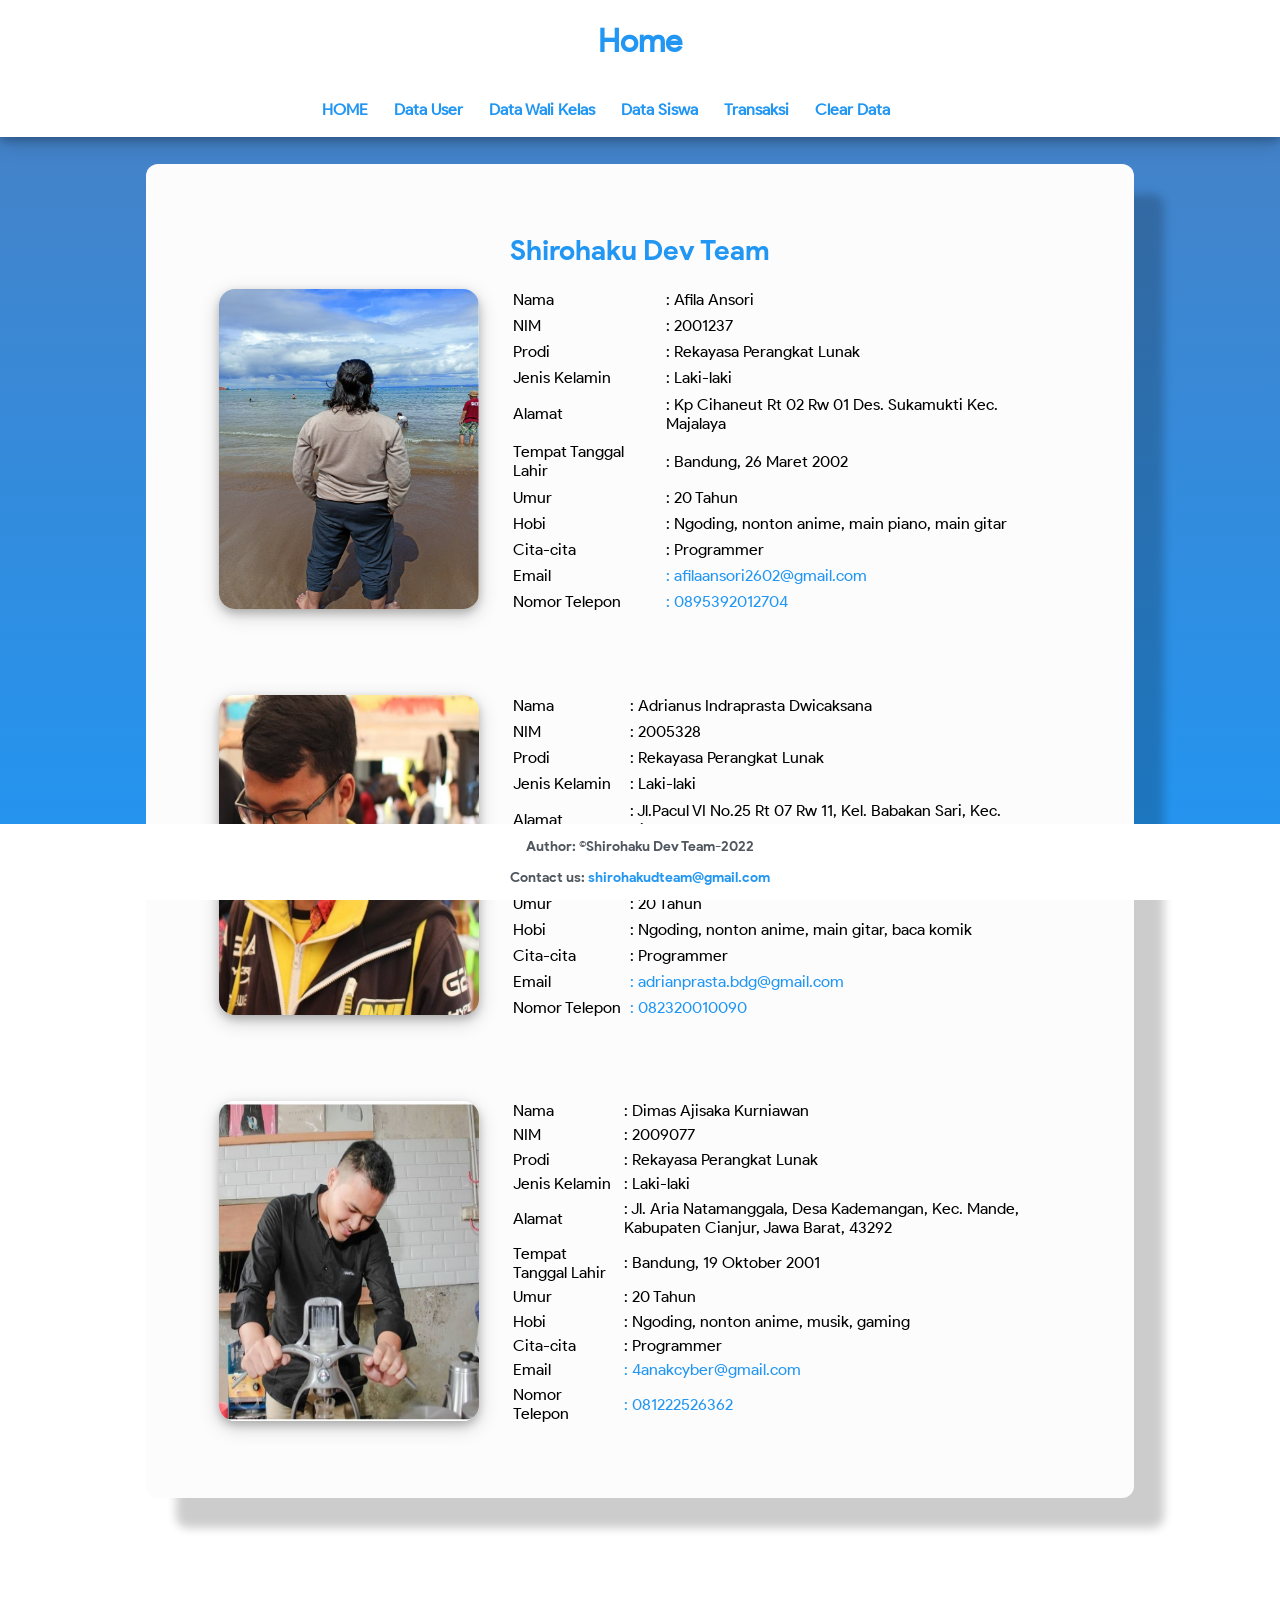
<file: src/staticweb/index.html>
<!DOCTYPE html>
<html lang="en">
    <head>
        <meta charset="UTF-8" />
        <meta http-equiv="X-UA-Compatible" content="IE=edge" />
        <meta name="viewport" content="width=device-width, initial-scale=1.0" />
        <script src="scripts/script.js"></script>
        <link rel="stylesheet" href="styles/style.css" />
        <title>Home</title>
    </head>
    <body onload="getPopUpimg()">
        <div class="header">
            <h1 class="title"><a href="index.html">Home</a></h1>
            <div class="top-bar">
                <ul>
                    <li class="h"><a href="#">HOME</a></li>
                    <li><a href="showUser.html">Data User</a></li>
                    <li><a href="showWalkas.html">Data Wali Kelas</a></li>
                    <li><a href="showSiswa.html">Data Siswa</a></li>
                    <li><a href="transaksi.html">Transaksi</a></li>
                    <li><a href="#" onclick="clearData()">Clear Data</a></li>
                </ul>
            </div>
        </div>
        <br /><br /><br /><br />
        <div class="rowIndex">
            <div class="colIndex">
                <h1 class="title-about">Shirohaku Dev Team</h1>
                <table>
                    <tr>
                        <td rowspan="11">
                            <img class="image" src="styles/img/IMG20211113090701.png" alt="My Photo" width="260px" height="320px" />
                        </td>
                        <td>Nama</td>
                        <td>: Afila Ansori</td>
                    </tr>
                    <tr>
                        <td>NIM</td>
                        <td>: 2001237</td>
                    </tr>
                    <tr>
                        <td>Prodi</td>
                        <td>: Rekayasa Perangkat Lunak</td>
                    </tr>
                    <tr>
                        <td>Jenis Kelamin</td>
                        <td>: Laki-laki</td>
                    </tr>
                    <tr>
                        <td>Alamat</td>
                        <td>: Kp Cihaneut Rt 02 Rw 01 Des. Sukamukti Kec. Majalaya</td>
                    </tr>
                    <tr>
                        <td>Tempat Tanggal Lahir</td>
                        <td>: Bandung, 26 Maret 2002</td>
                    </tr>
                    <tr>
                        <td>Umur</td>
                        <td>: 20 Tahun</td>
                    </tr>
                    <tr>
                        <td>Hobi</td>
                        <td>: Ngoding, nonton anime, main piano, main gitar</td>
                    </tr>
                    <tr>
                        <td>Cita-cita</td>
                        <td>: Programmer</td>
                    </tr>
                    <tr>
                        <td>Email</td>
                        <td><a href="mailto:afilaansori2602@gmail.com">: afilaansori2602@gmail.com</a></td>
                    </tr>
                    <tr>
                        <td>Nomor Telepon</td>
                        <td><a href="wa.link/0iimxe">: 0895392012704</a></td>
                    </tr>
                </table>
                <br /><br /><br /><br />
                <table>
                    <tr>
                        <td rowspan="11">
                            <img class="image" src="styles/img/about.jpg" alt="My Photo" width="260px" height="320px" />
                        </td>
                        <td>Nama</td>
                        <td>: Adrianus Indraprasta Dwicaksana</td>
                    </tr>
                    <tr>
                        <td>NIM</td>
                        <td>: 2005328</td>
                    </tr>
                    <tr>
                        <td>Prodi</td>
                        <td>: Rekayasa Perangkat Lunak</td>
                    </tr>
                    <tr>
                        <td>Jenis Kelamin</td>
                        <td>: Laki-laki</td>
                    </tr>
                    <tr>
                        <td>Alamat</td>
                        <td>: Jl.Pacul VI No.25 Rt 07 Rw 11, Kel. Babakan Sari, Kec. Kiaracondong, Kota Bandung</td>
                    </tr>
                    <tr>
                        <td>Tempat Tanggal Lahir</td>
                        <td>: Sumedang, 24 Maret 2002</td>
                    </tr>
                    <tr>
                        <td>Umur</td>
                        <td>: 20 Tahun</td>
                    </tr>
                    <tr>
                        <td>Hobi</td>
                        <td>: Ngoding, nonton anime, main gitar, baca komik</td>
                    </tr>
                    <tr>
                        <td>Cita-cita</td>
                        <td>: Programmer</td>
                    </tr>
                    <tr>
                        <td>Email</td>
                        <td><a href="mailto:adrianprasta.bdg@gmail.com">: adrianprasta.bdg@gmail.com</a></td>
                    </tr>
                    <tr>
                        <td>Nomor Telepon</td>
                        <td><a href="wa.link/jnxojb">: 082320010090</a></td>
                    </tr>
                </table>
                <br /><br /><br /><br />
                <table>
                    <tr>
                        <td rowspan="11">
                            <img class="image" src="styles/img/Aji.jpg" alt="My Photo" width="260px" height="320px" />
                        </td>
                        <td>Nama</td>
                        <td>: Dimas Ajisaka Kurniawan</td>
                    </tr>
                    <tr>
                        <td>NIM</td>
                        <td>: 2009077</td>
                    </tr>
                    <tr>
                        <td>Prodi</td>
                        <td>: Rekayasa Perangkat Lunak</td>
                    </tr>
                    <tr>
                        <td>Jenis Kelamin</td>
                        <td>: Laki-laki</td>
                    </tr>
                    <tr>
                        <td>Alamat</td>
                        <td>: Jl. Aria Natamanggala, Desa Kademangan, Kec. Mande, Kabupaten Cianjur, Jawa Barat, 43292</td>
                    </tr>
                    <tr>
                        <td>Tempat Tanggal Lahir</td>
                        <td>: Bandung, 19 Oktober 2001</td>
                    </tr>
                    <tr>
                        <td>Umur</td>
                        <td>: 20 Tahun</td>
                    </tr>
                    <tr>
                        <td>Hobi</td>
                        <td>: Ngoding, nonton anime, musik, gaming</td>
                    </tr>
                    <tr>
                        <td>Cita-cita</td>
                        <td>: Programmer</td>
                    </tr>
                    <tr>
                        <td>Email</td>
                        <td><a href="mailto:4anakcyber@gmail.com">: 4anakcyber@gmail.com</a></td>
                    </tr>
                    <tr>
                        <td>Nomor Telepon</td>
                        <td><a href="https://wa.link/e4asf3">: 081222526362</a></td>
                    </tr>
                </table>
            </div>
        </div>
        <br /><br /><br /><br />
        <div class="foot-bar">
            <footer>
                <p>Author: ©Shirohaku Dev Team-2022</p>
                <p>Contact us: <a href="mailto:shirohakudteam@gmail.com">shirohakudteam@gmail.com</a></p>
            </footer>
        </div>
        <div class="popup-image">
            <span>&times;</span>
            <img src="styles/img/IMG20211113090701.png" alt="" />
        </div>
    </body>
</html>
</file>
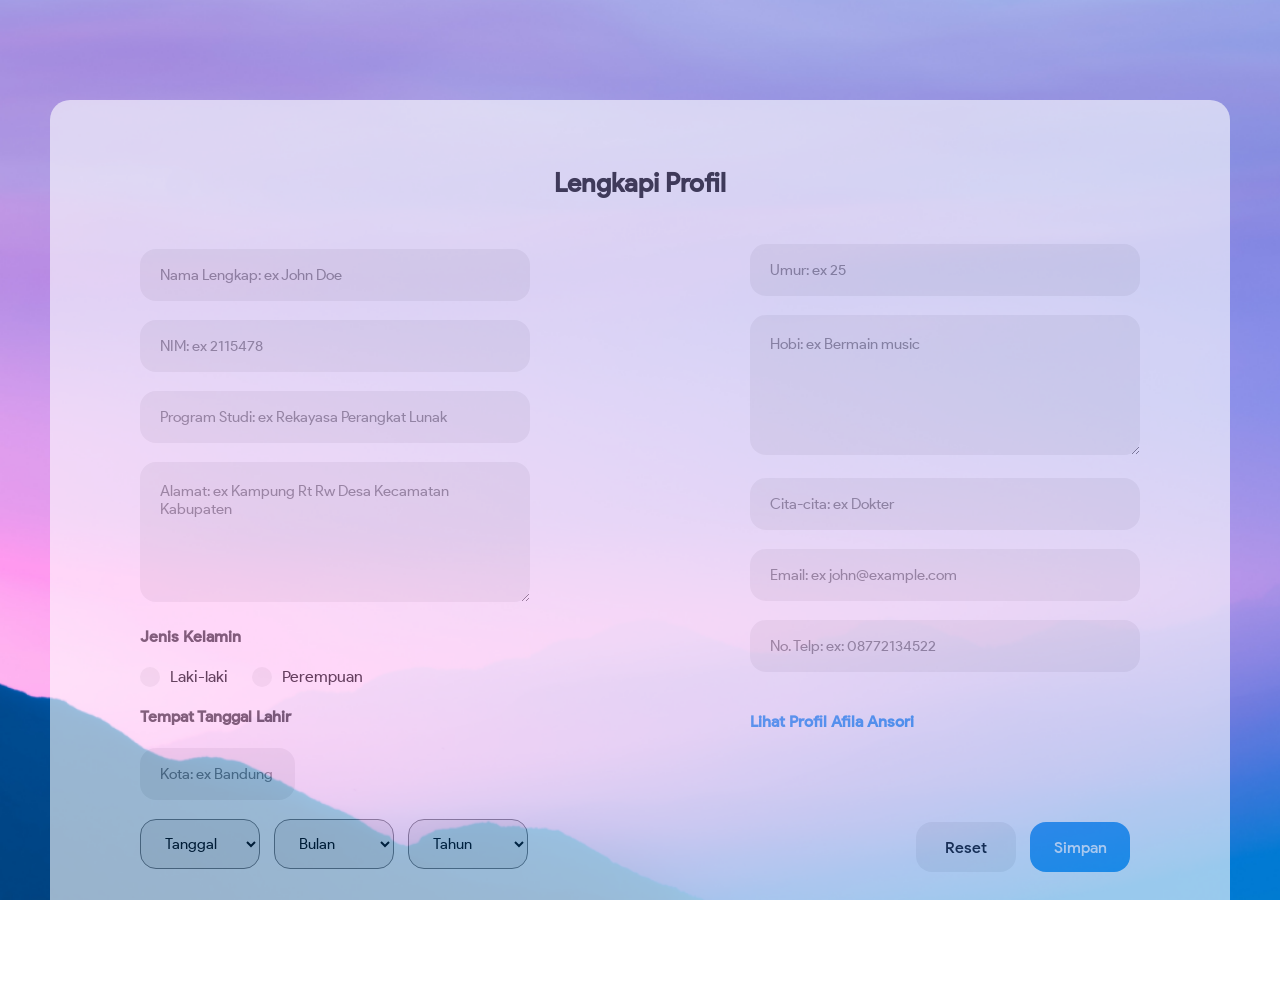
<file: src/staticweb/p3/index.html>
<!DOCTYPE html>
<html lang="en">
    <head>
        <meta charset="UTF-8">
        <meta http-equiv="X-UA-Compatible" content="IE=edge">
        <meta name="viewport" content="width=device-width, initial-scale=1.0">
        <link rel="stylesheet" href="styles/style.css">
        <script src="scripts/script.js"></script>
        <title>From</title>
    </head>
    <body>
        <div class="parent-layout">
            <div class="field-card">
                <h2>Lengkapi Profil</h2>
                <form action="profile.html" method="post">
                    <input type="text" name="name" id="name" placeholder="Nama Lengkap: ex John Doe"><br><br>
                    <input type="text" name="nim" id="nim" placeholder="NIM: ex 2115478"><br><br>
                    <input type="text" name="prodi" id="prodi" placeholder="Program Studi: ex Rekayasa Perangkat Lunak"><br><br>
                    <textarea name="alamat" id="address" cols="40" rows="5" placeholder="Alamat: ex Kampung Rt Rw Desa Kecamatan Kabupaten"></textarea><br>
                    <h4>Jenis Kelamin</h4>
                    <label class="radio-container">Laki-laki
                        <input type="radio" name="gender" value="Laki-laki">
                        <span class="checkmark"></span>
                    </label>
                    <label class="radio-container">Perempuan
                        <input type="radio" name="gender" value="Perempuan">
                        <span class="checkmark"></span>
                    </label>
                    <h4>Tempat Tanggal Lahir</h4>
                    <input type="text" name="city" id="city" placeholder="Kota: ex Bandung"><br><br>
                    <select id="date" name="date">
                        <option value="null">Tanggal</option>
                        <option value="1">1</option>
                        <option value="2">2</option>
                        <option value="3">3</option>
                        <option value="4">4</option>
                        <option value="5">5</option>
                        <option value="6">6</option>
                        <option value="7">7</option>
                        <option value="8">8</option>
                        <option value="9">9</option>
                        <option value="10">10</option>
                        <option value="11">11</option>
                        <option value="12">12</option>
                        <option value="13">13</option>
                        <option value="14">14</option>
                        <option value="15">15</option>
                        <option value="16">16</option>
                        <option value="17">17</option>
                        <option value="18">18</option>
                        <option value="19">19</option>
                        <option value="20">20</option>
                        <option value="21">21</option>
                        <option value="22">22</option>
                        <option value="23">23</option>
                        <option value="24">24</option>
                        <option value="25">25</option>
                        <option value="26">26</option>
                        <option value="27">27</option>
                        <option value="28">28</option>
                        <option value="29">29</option>
                        <option value="30">30</option>
                    </select>
                    <select id="month" name="month">
                        <option value="null">Bulan</option>
                        <option value="Januari">Januari</option>
                        <option value="Februari">Februari</option>
                        <option value="Maret">Maret</option>
                        <option value="April">April</option>
                        <option value="Mei">Mei</option>
                        <option value="Juni">Juni</option>
                        <option value="Juli">Juli</option>
                        <option value="Agustus">Agustus</option>
                        <option value="September">September</option>
                        <option value="Oktober">Oktober</option>
                        <option value="November">November</option>
                        <option value="Desember">Desember</option>
                    </select>
                    <select id="year" name="year">
                        <option value="null">Tahun</option>
                        <option value="2005">2005</option>
                        <option value="2004">2004</option>
                        <option value="2003">2003</option>
                        <option value="2002">2002</option>
                        <option value="2001">2001</option>
                        <option value="2000">2000</option>
                        <option value="1999">1999</option>
                        <option value="1998">1998</option>
                        <option value="1997">1997</option>
                        <option value="1996">1996</option>
                        <option value="1995">1995</option>
                        <option value="1994">1994</option>
                    </select>
                    <div class="right-layout">
                        <input type="text" name="age" id="age" placeholder="Umur: ex 25"><br><br>
                        <textarea name="hobi" id="hobby" cols="40" rows="5" placeholder="Hobi: ex Bermain music"></textarea><br><br>
                        <input type="text" name="dream" id="dream" placeholder="Cita-cita: ex Dokter"><br><br>
                        <input type="email" name="email" id="mail" placeholder="Email: ex john@example.com"><br><br>
                        <input type="number" name="number" id="pn" placeholder="No. Telp: ex: 08772134522"><br><br>
                        <h4><a href="profile_static.html">Lihat Profil Afila Ansori</a></h4>
                        <div class="button-layout">
                            <input type="reset" value="Reset">
                            <input type="submit" value="Simpan" onclick="handleSubmit()">
                        </div>
                    </div>
                </form>
            </div>
        </div>
    </body>
</html>
</file>
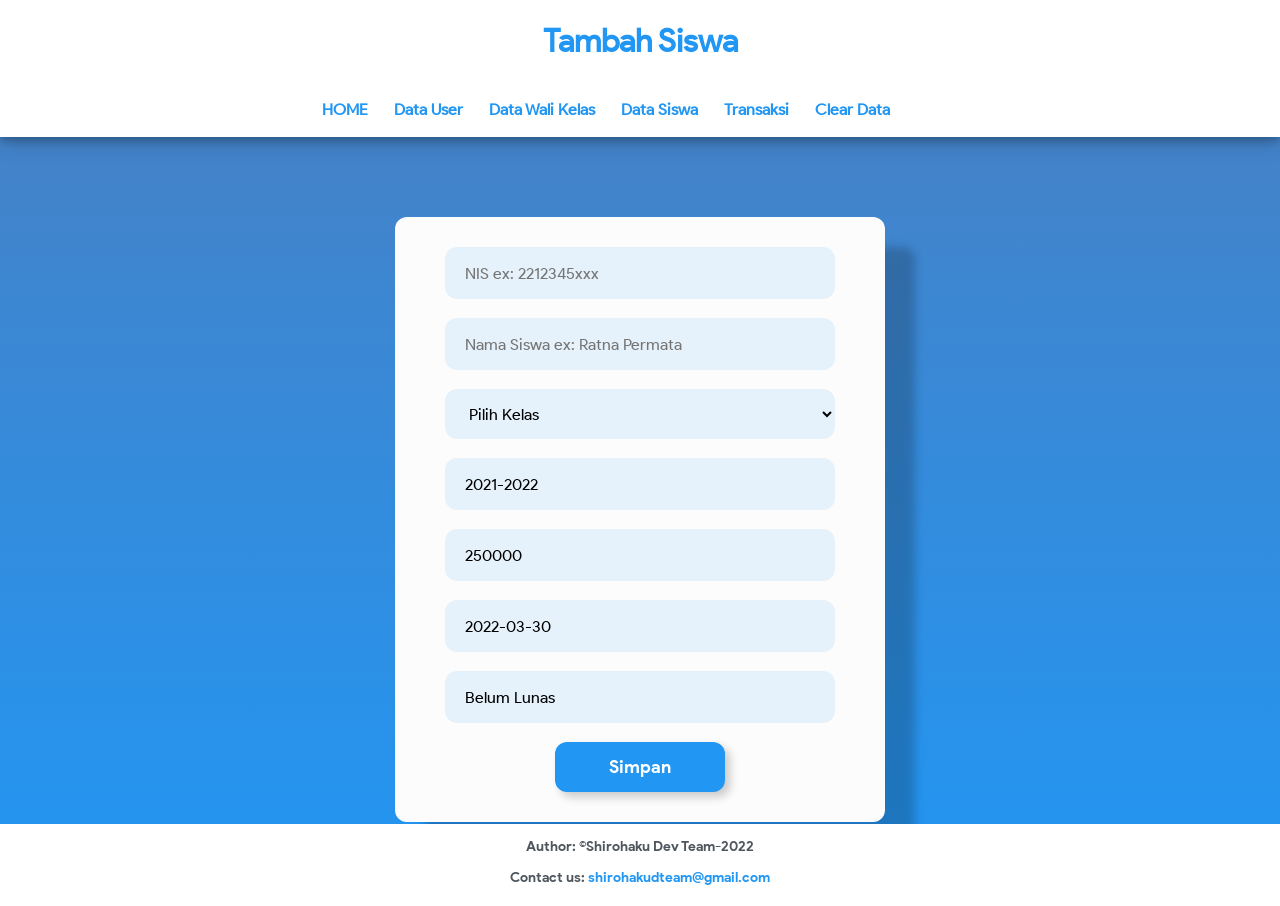
<file: src/staticweb/addSiswa.html>
<!DOCTYPE html>
<html lang="en">
    <head>
        <meta charset="UTF-8" />
        <meta http-equiv="X-UA-Compatible" content="IE=edge" />
        <meta name="viewport" content="width=device-width, initial-scale=1.0" />
        <link rel="stylesheet" href="styles/style.css" />
        <script src="scripts/script.js"></script>
        <title>Tambah Siswa</title>
    </head>
    <body>
        <div class="header">
            <h1 class="title"><a href="addSiswa.html">Tambah Siswa</a></h1>
            <div class="top-bar">
                <ul>
                    <li class="h"><a href="index.html">HOME</a></li>
                    <li><a href="showUser.html">Data User</a></li>
                    <li><a href="showWalkas.html">Data Wali Kelas</a></li>
                    <li><a href="showSiswa.html">Data Siswa</a></li>
                    <li><a href="transaksi.html">Transaksi</a></li>
                    <li><a href="#" onclick="clearData()">Clear Data</a></li>
                </ul>
            </div>
        </div>
        <br /><br /><br /><br /><br /><br /><br /><br /><br />
        <div id="mModal" class="modal">
            <div id="modal-contents" class="modal-content">
                <span class="close">&times;</span>
                <span id="message"></span>
            </div>
        </div>
        <br /><br />
        <div class="rowAdd">
            <div class="colAdd">
                <form method="post">
                    <div class="input-field">
                        <input type="text" name="NIS" id="add-nis" maxlength="40" placeholder="NIS ex: 2212345xxx" />
                    </div>
                    <br />
                    <div class="input-field">
                        <input type="text" name="NamaSiswa" id="add-ns" placeholder="Nama Siswa ex: Ratna Permata" />
                    </div>
                    <br />
                    <div class="drop-down">
                        <select name="Kelas" id="add-class">
                            <option value="null">Pilih Kelas</option>
                            <option value="10-A">10-A</option>
                            <option value="10-B">10-B</option>
                            <option value="10-C">10-C</option>
                            <option value="10-D">10-D</option>
                            <option value="10-E">10-E</option>
                            <option value="10-F">10-F</option>
                            <option value="11-A">11-A</option>
                            <option value="11-B">11-B</option>
                            <option value="11-C">11-C</option>
                            <option value="11-D">11-D</option>
                            <option value="11-E">11-E</option>
                            <option value="11-F">11-F</option>
                            <option value="12-A">12-A</option>
                            <option value="12-B">12-B</option>
                            <option value="12-C">12-C</option>
                            <option value="12-D">12-D</option>
                            <option value="12-E">12-E</option>
                            <option value="12-F">12-F</option>
                        </select>
                    </div>
                    <br />
                    <div class="input-field">
                        <input type="text" name="tahunAjaran" value="2021-2022" id="add-ta" readonly />
                    </div>
                    <br />
                    <div class="input-field">
                        <input type="text" name="biayaSpp" value="250000" id="add-spp" readonly />
                    </div>
                    <br />
                    <div class="input-field">
                        <input type="text" name="jatuhTempo" value="2022-03-30" id="add-jt" readonly />
                    </div>
                    <br />
                    <div class="input-field">
                        <input type="text" name="transaksi" value="Belum Lunas" id="add-t" readonly />
                    </div>
                    <br />
                </form>
                <input type="submit" value="Simpan" onclick="addSiswa()" />
            </div>
        </div>
        <br /><br /><br /><br />
        <div class="foot-bar">
            <footer>
                <p>Author: ©Shirohaku Dev Team-2022</p>
                <p>Contact us: <a href="mailto:shirohakudteam@gmail.com">shirohakudteam@gmail.com</a></p>
            </footer>
        </div>
    </body>
</html>
</file>
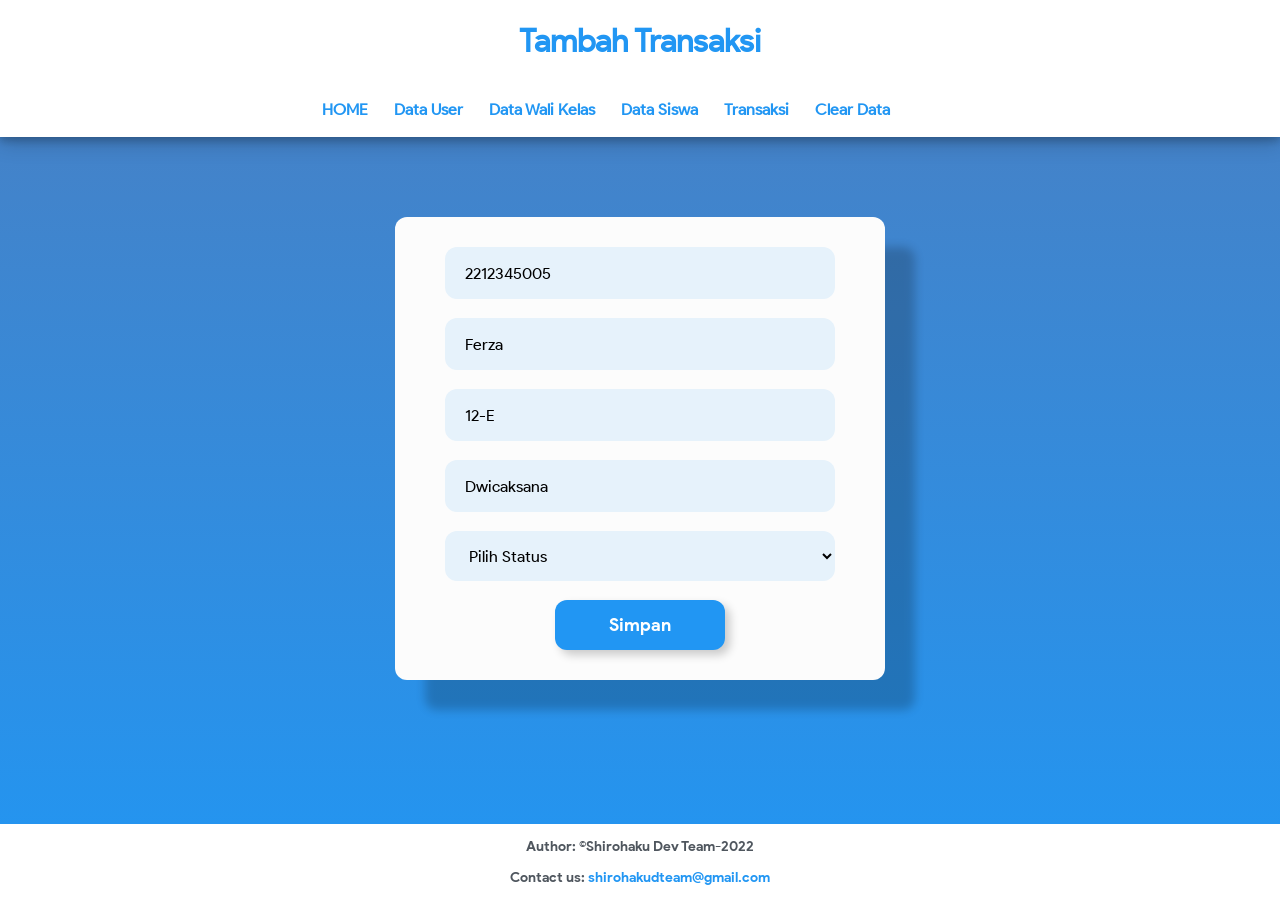
<file: src/staticweb/addTransaksi.html>
<!DOCTYPE html>
<html lang="en">
    <head>
        <meta charset="UTF-8" />
        <meta http-equiv="X-UA-Compatible" content="IE=edge" />
        <meta name="viewport" content="width=device-width, initial-scale=1.0" />
        <link rel="stylesheet" href="styles/style.css" />
        <script src="scripts/script.js"></script>
        <title>Tambah Transaksi</title>
    </head>
    <body>
        <div class="header">
            <h1 class="title"><a href="addTransaksi.html">Tambah Transaksi</a></h1>
            <div class="top-bar">
                <ul>
                    <li class="h"><a href="index.html">HOME</a></li>
                    <li><a href="showUser.html">Data User</a></li>
                    <li><a href="showWalkas.html">Data Wali Kelas</a></li>
                    <li><a href="showSiswa.html">Data Siswa</a></li>
                    <li><a href="transaksi.html">Transaksi</a></li>
                    <li><a href="#" onclick="clearData()">Clear Data</a></li>
                </ul>
            </div>
        </div>
        <br /><br /><br /><br /><br /><br /><br /><br /><br />
        <div id="mModal" class="modal">
            <div id="modal-contents" class="modal-content">
                <span class="close">&times;</span>
                <span id="message"></span>
            </div>
        </div>
        <br /><br />
        <div class="rowAdd">
            <div class="colAdd">
                <form method="post">
                    <div class="input-field">
                        <input type="text" name="NIS" value="2212345005" readonly />
                    </div>
                    <br />
                    <div class="input-field">
                        <input type="text" name="Nama" value="Ferza" readonly />
                    </div>
                    <br />
                    <div class="input-field">
                        <input type="text" name="Kelas" value="12-E" readonly />
                    </div>
                    <br />
                    <div class="input-field">
                        <input type="text" name="Wali Kelas" value="Dwicaksana" readonly />
                    </div>
                    <br />
                    <div class="drop-down">
                        <select name="Transaksi" id="update-t">
                            <option value="null">Pilih Status</option>
                            <option value="Lunas">Lunas</option>
                            <option value="Belum Lunas">Belum Lunas</option>
                        </select>
                    </div>
                    <br />
                </form>
                <input type="submit" value="Simpan" onclick="addTransaction()" />
            </div>
        </div>
        <br /><br /><br /><br />
        <div class="foot-bar">
            <footer>
                <p>Author: ©Shirohaku Dev Team-2022</p>
                <p>Contact us: <a href="mailto:shirohakudteam@gmail.com">shirohakudteam@gmail.com</a></p>
            </footer>
        </div>
    </body>
</html>
</file>
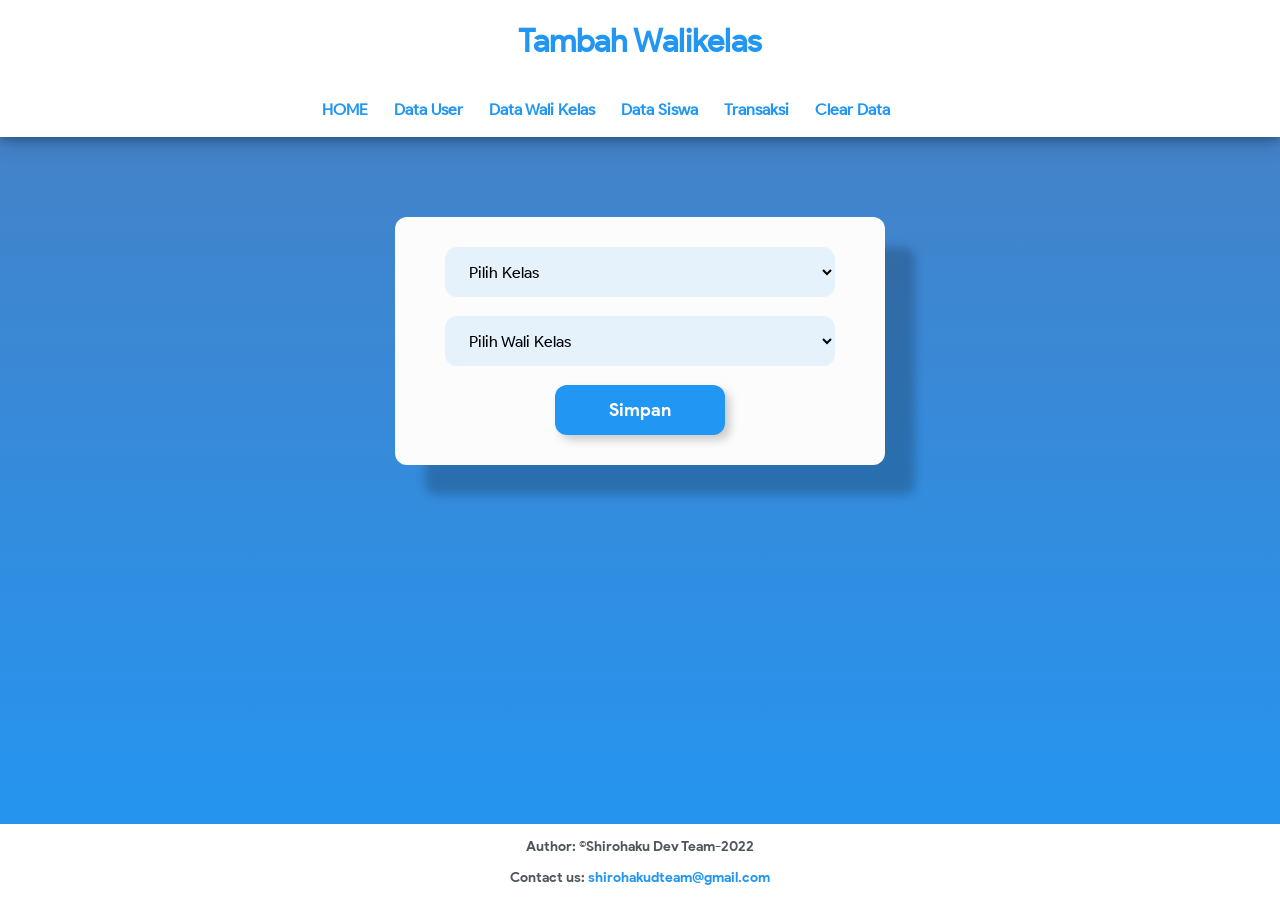
<file: src/staticweb/addWalkas.html>
<!DOCTYPE html>
<html lang="en">
  <head>
    <meta charset="UTF-8" />
    <meta http-equiv="X-UA-Compatible" content="IE=edge" />
    <meta name="viewport" content="width=device-width, initial-scale=1.0" />
    <link rel="stylesheet" href="styles/style.css" />
    <script src="scripts/script.js"></script>
    <title>Tambah Wali Kelas</title>
  </head>
  <body>
    <div class="header">
      <h1 class="title"><a href="addWalkas.html">Tambah Walikelas</a></h1>
      <div class="top-bar">
        <ul>
          <li class="h"><a href="index.html">HOME</a></li>
          <li><a href="showUser.html">Data User</a></li>
          <li><a href="showWalkas.html">Data Wali Kelas</a></li>
          <li><a href="showSiswa.html">Data Siswa</a></li>
          <li><a href="transaksi.html">Transaksi</a></li>
          <li><a href="#" onclick="clearData()">Clear Data</a></li>
        </ul>
      </div>
    </div>
    <br /><br /><br /><br /><br /><br /><br /><br /><br />
    <div id="mModal" class="modal">
      <div id="modal-contents" class="modal-content">
        <span class="close">&times;</span>
        <span id="message"></span>
      </div>
    </div>
    <br /><br />
    <div class="rowAdd">
      <div class="colAdd">
        <form method="post">
          <div class="drop-down">
            <select name="Kelas" id="add-wclass">
              <option value="null">Pilih Kelas</option>
              <option value="10-A">10-A</option>
              <option value="10-B">10-B</option>
              <option value="10-C">10-C</option>
              <option value="10-D">10-D</option>
              <option value="10-E">10-E</option>
              <option value="10-F">10-F</option>
              <option value="11-A">11-A</option>
              <option value="11-B">11-B</option>
              <option value="11-C">11-C</option>
              <option value="11-D">11-D</option>
              <option value="11-E">11-E</option>
              <option value="11-F">11-F</option>
              <option value="12-A">12-A</option>
              <option value="12-B">12-B</option>
              <option value="12-C">12-C</option>
              <option value="12-D">12-D</option>
              <option value="12-E">12-E</option>
              <option value="12-F">12-F</option>
            </select>
          </div>
          <br />
          <div class="drop-down">
            <select name="namaWalkas" id="add-walkas">
              <option value="null">Pilih Wali Kelas</option>
              <option value="Afila">Afila</option>
              <option value="Ansori">Ansori</option>
              <option value="Adrianus">Adrianus</option>
              <option value="Indraprasta">Indraprasta</option>
              <option value="Dwicaksana">Dwicaksana</option>
              <option value="Dimas">Dimas</option>
              <option value="Ajisaka">Ajisaka</option>
              <option value="kurniawan">Kurniawan</option>
              <option value="Rangga">Rangga</option>
              <option value="Ayaka">Ayaka</option>
              <option value="Asta">Asta</option>
              <option value="Ayato">Ayata</option>
              <option value="Makoto">Makoto</option>
              <option value="Sinkai">Sinkai</option>
              <option value="Yamada">Yamada</option>
              <option value="Naruto">Naruto</option>
              <option value="Tanjiro">Tanjiro</option>
              <option value="Nezuko">Nezuko</option>
            </select>
          </div>
          <br />
        </form>
        <input type="submit" name="Simpan" value="Simpan" onclick="addWalkas()" />
      </div>
    </div>
    <br /><br /><br /><br />
    <div class="foot-bar">
      <footer>
        <p>Author: ©Shirohaku Dev Team-2022</p>
        <p>Contact us: <a href="mailto:shirohakudteam@gmail.com">shirohakudteam@gmail.com</a></p>
      </footer>
    </div>
  </body>
</html>
</file>
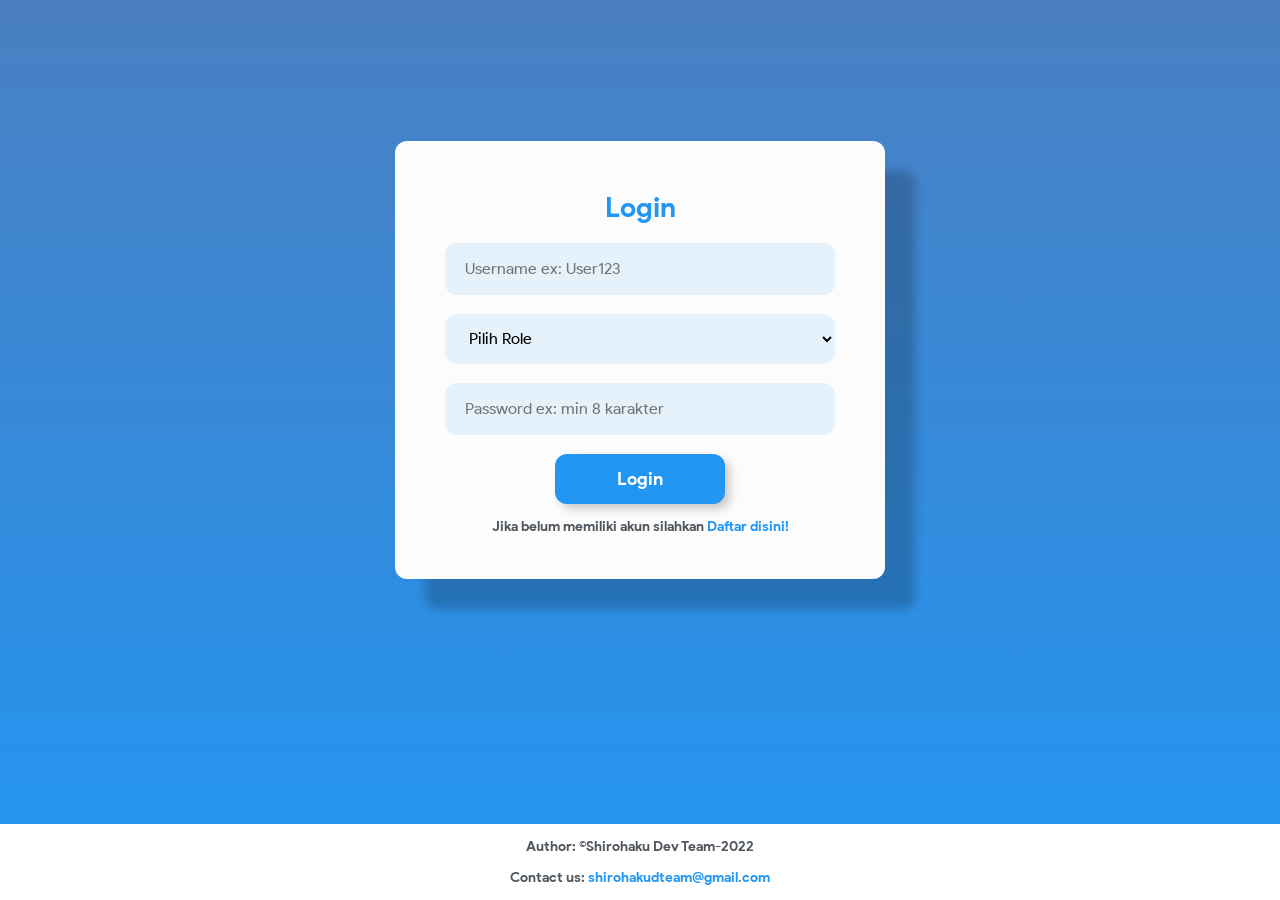
<file: src/staticweb/login.html>
<!DOCTYPE html>
<html lang="en">
  <head>
    <meta charset="UTF-8" />
    <meta http-equiv="X-UA-Compatible" content="IE=edge" />
    <meta name="viewport" content="width=device-width, initial-scale=1.0" />
    <link rel="stylesheet" href="styles/style.css" />
    <script src="scripts/script.js"></script>
    <title>Login</title>
  </head>
  <body>
    <br /><br /><br /><br /><br />
    <div id="mModal" class="modal">
      <div id="modal-contents" class="modal-content">
        <span class="close">&times;</span>
        <span id="message"></span>
      </div>
    </div>
    <br /><br />
    <div class="rowFrom">
      <div class="colFrom">
        <h1 class="title-form">Login</h1>
        <form action="" method="get">
          <div class="input-field">
            <input type="username" name="username" id="log-user" placeholder="Username ex: User123" />
          </div>
          <br />
          <div class="drop-down">
            <select name="Role" id="log-role">
              <option value="null">Pilih Role</option>
              <option value="petugas">Petugas Bendahara</option>
              <option value="wali kelas">Wali Kelas</option>
              <option value="siswa">Siswa</option>
            </select>
          </div>
          <br />
          <div class="password-input">
            <input type="password" name="password" id="log-pass" placeholder="Password ex: min 8 karakter" />
          </div>
          <br />
        </form>
        <input type="submit" name="Login" value="Login" onclick="getLogin()" />
        <p>Jika belum memiliki akun silahkan <a href="register.html">Daftar disini!</a></p>
      </div>
    </div>
    <br /><br /><br /><br />
    <div class="foot-bar">
      <footer>
        <p>Author: ©Shirohaku Dev Team-2022</p>
        <p>Contact us: <a href="mailto:shirohakudteam@gmail.com">shirohakudteam@gmail.com</a></p>
      </footer>
    </div>
  </body>
</html>
</file>
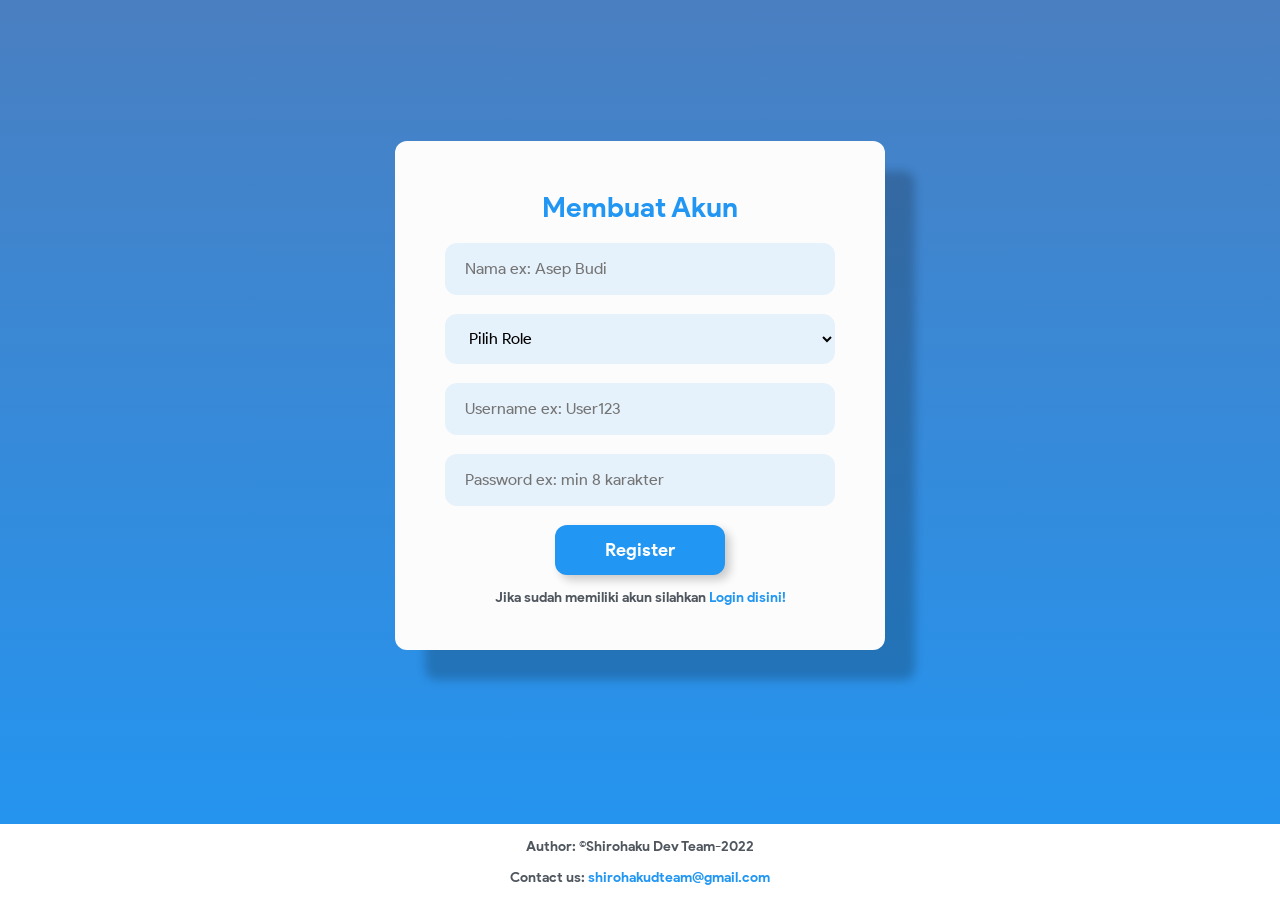
<file: src/staticweb/register.html>
<!DOCTYPE html>
<html lang="en">
    <head>
        <meta charset="UTF-8" />
        <meta http-equiv="X-UA-Compatible" content="IE=edge" />
        <meta name="viewport" content="width=device-width, initial-scale=1.0" />
        <script src="scripts/script.js"></script>
        <link rel="stylesheet" href="styles/style.css" />
        <title>Register</title>
    </head>
    <body>
        <br /><br /><br /><br /><br />
        <div id="mModal" class="modal">
            <div id="modal-contents" class="modal-content">
                <span class="close">&times;</span>
                <span id="message"></span>
            </div>
        </div>
        <br /><br />
        <div class="rowFrom">
            <div class="colFrom">
                <h1 class="title-form">Membuat Akun</h1>
                <form action="" method="post">
                    <div class="input-field">
                        <input type="text" name="nama" id="reg-name" placeholder="Nama ex: Asep Budi" />
                    </div>
                    <br />
                    <div class="drop-down">
                        <select name="Role" id="reg-role">
                            <option value="null">Pilih Role</option>
                            <option value="petugas">Petugas Bendahara</option>
                            <option value="wali kelas">Wali Kelas</option>
                            <option value="siswa">Siswa</option>
                        </select>
                    </div>
                    <br />
                    <div class="input-field">
                        <input type="text" name="username" id="reg-user" placeholder="Username ex: User123" />
                    </div>
                    <br />
                    <div class="password-input">
                        <input type="password" name="password" id="reg-pass" placeholder="Password ex: min 8 karakter" />
                    </div>
                    <br />
                </form>
                <input type="submit" value="Register" onclick="getRegister()" />
                <p>Jika sudah memiliki akun silahkan <a href="login.html">Login disini!</a></p>
            </div>
        </div>
        <br /><br /><br /><br />
        <div class="foot-bar">
            <footer>
                <p>Author: ©Shirohaku Dev Team-2022</p>
                <p>Contact us: <a href="mailto:shirohakudteam@gmail.com">shirohakudteam@gmail.com</a></p>
            </footer>
        </div>
    </body>
</html>
</file>
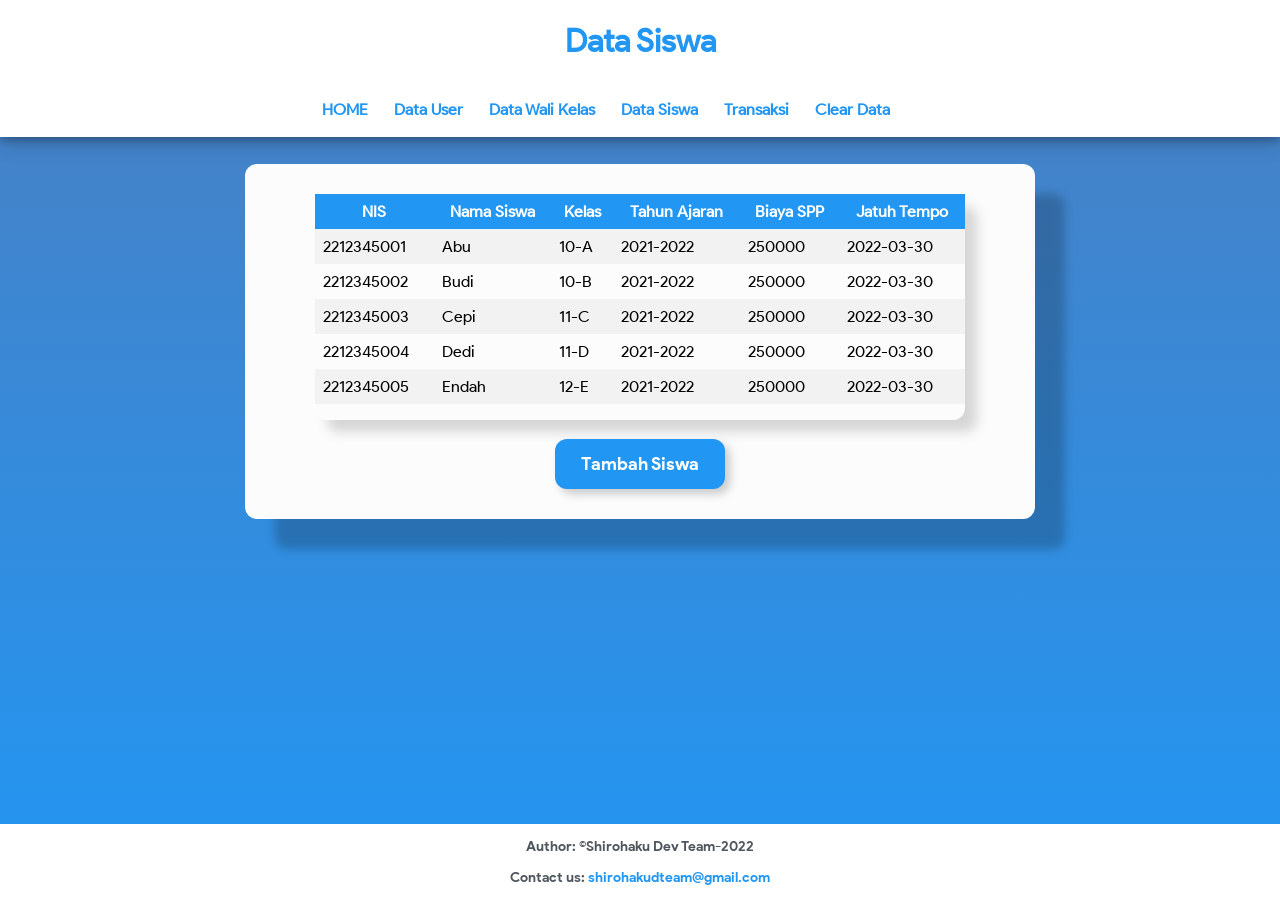
<file: src/staticweb/showSiswa.html>
<!DOCTYPE html>
<html lang="en">
    <head>
        <meta charset="UTF-8" />
        <meta http-equiv="X-UA-Compatible" content="IE=edge" />
        <meta name="viewport" content="width=device-width, initial-scale=1.0" />
        <script src="scripts/script.js"></script>
        <link rel="stylesheet" href="styles/style.css" />
        <title>Data Siswa</title>
    </head>
    <body onload="showSiswa()">
        <div class="header">
            <h1 class="title"><a href="showSiswa.html">Data Siswa</a></h1>
            <div class="top-bar">
                <ul>
                    <li class="h"><a href="index.html">HOME</a></li>
                    <li><a href="showUser.html">Data User</a></li>
                    <li><a href="showWalkas.html">Data Wali Kelas</a></li>
                    <li><a href="showSiswa.html">Data Siswa</a></li>
                    <li><a href="transaksi.html">Transaksi</a></li>
                    <li><a href="#" onclick="clearData()">Clear Data</a></li>
                </ul>
            </div>
        </div>
        <br /><br /><br /><br />
        <div class="rowShow">
            <div class="colShow">
                <div class="table-page">
                    <table>
                        <tr>
                            <th>NIS</th>
                            <th>Nama Siswa</th>
                            <th>Kelas</th>
                            <th>Tahun Ajaran</th>
                            <th>Biaya SPP</th>
                            <th>Jatuh Tempo</th>
                        </tr>
                        <tr>
                            <td>2212345001</td>
                            <td>Abu</td>
                            <td>10-A</td>
                            <td>2021-2022</td>
                            <td>250000</td>
                            <td>2022-03-30</td>
                        </tr>
                        <tr>
                            <td>2212345002</td>
                            <td>Budi</td>
                            <td>10-B</td>
                            <td>2021-2022</td>
                            <td>250000</td>
                            <td>2022-03-30</td>
                        </tr>
                        <tr>
                            <td>2212345003</td>
                            <td>Cepi</td>
                            <td>11-C</td>
                            <td>2021-2022</td>
                            <td>250000</td>
                            <td>2022-03-30</td>
                        </tr>
                        <tr>
                            <td>2212345004</td>
                            <td>Dedi</td>
                            <td>11-D</td>
                            <td>2021-2022</td>
                            <td>250000</td>
                            <td>2022-03-30</td>
                        </tr>
                        <tr>
                            <td>2212345005</td>
                            <td>Endah</td>
                            <td>12-E</td>
                            <td>2021-2022</td>
                            <td>250000</td>
                            <td>2022-03-30</td>
                        </tr>
                        <tr>
                            <td><span id="result-nis"></span></td>
                            <td><span id="result-name"></span></td>
                            <td><span id="result-class"></span></td>
                            <td><span id="result-ta"></span></td>
                            <td><span id="result-spp"></span></td>
                            <td><span id="result-jt"></span></td>
                        </tr>
                    </table>
                    <br />
                    <a href="addSiswa.html"><input type="submit" name="add" value="Tambah Siswa" /></a>
                </div>
            </div>
        </div>
        <br /><br /><br /><br />
        <div class="foot-bar">
            <footer>
                <p>Author: ©Shirohaku Dev Team-2022</p>
                <p>Contact us: <a href="mailto:shirohakudteam@gmail.com">shirohakudteam@gmail.com</a></p>
            </footer>
        </div>
    </body>
</html>
</file>
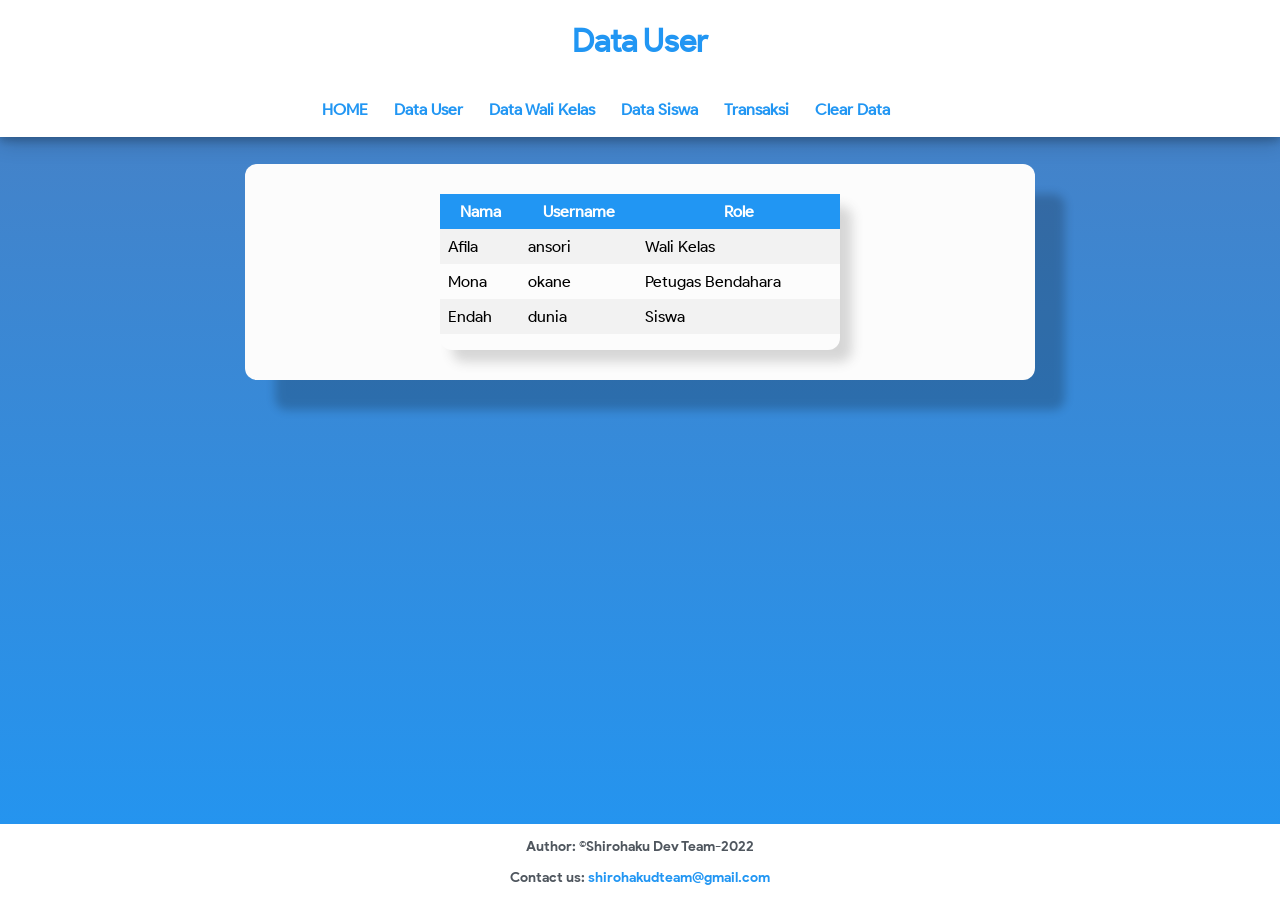
<file: src/staticweb/showUser.html>
<!DOCTYPE html>
<html lang="en">
    <head>
        <meta charset="UTF-8" />
        <meta http-equiv="X-UA-Compatible" content="IE=edge" />
        <meta name="viewport" content="width=device-width, initial-scale=1.0" />
        <script src="scripts/script.js"></script>
        <link rel="stylesheet" href="styles/style.css" />
        <title>Data User</title>
    </head>
    <body onload="showUser()">
        <div class="header">
            <h1 class="title"><a href="showUser.html">Data User</a></h1>
            <div class="top-bar">
                <ul>
                    <li class="h"><a href="index.html">HOME</a></li>
                    <li><a href="showUser.html">Data User</a></li>
                    <li><a href="showWalkas.html">Data Wali Kelas</a></li>
                    <li><a href="showSiswa.html">Data Siswa</a></li>
                    <li><a href="transaksi.html">Transaksi</a></li>
                    <li><a href="#" onclick="clearData()">Clear Data</a></li>
                </ul>
            </div>
        </div>
        <br /><br /><br /><br />
        <div class="rowShow">
            <div class="colShow">
                <div class="table-u">
                    <table>
                        <tr>
                            <th>Nama</th>
                            <th>Username</th>
                            <th>Role</th>
                        </tr>
                        <tr>
                            <td>Afila</td>
                            <td>ansori</td>
                            <td>Wali Kelas</td>
                        </tr>
                        <tr>
                            <td>Mona</td>
                            <td>okane</td>
                            <td>Petugas Bendahara</td>
                        </tr>
                        <tr>
                            <td>Endah</td>
                            <td>dunia</td>
                            <td>Siswa</td>
                        </tr>
                        <tr>
                            <td><span id="result-uname"></span></td>
                            <td><span id="result-username"></span></td>
                            <td><span id="result-role"></span></td>
                        </tr>
                    </table>
                </div>
            </div>
        </div>
        <br /><br /><br /><br />
        <div class="foot-bar">
            <footer>
                <p>Author: ©Shirohaku Dev Team-2022</p>
                <p>Contact us: <a href="mailto:shirohakudteam@gmail.com">shirohakudteam@gmail.com</a></p>
            </footer>
        </div>
    </body>
</html>
</file>
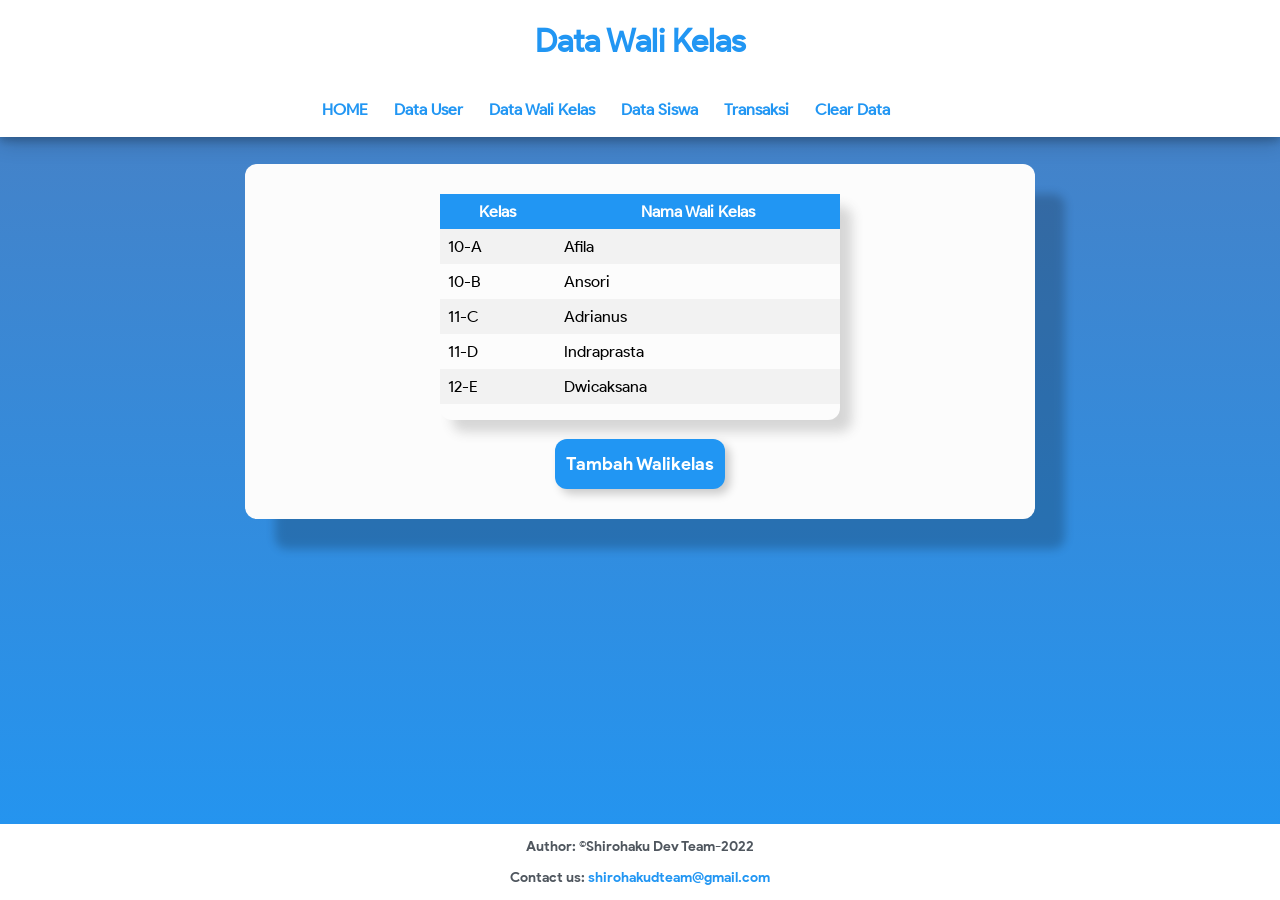
<file: src/staticweb/showWalkas.html>
<!DOCTYPE html>
<html lang="en">
    <head>
        <meta charset="UTF-8" />
        <meta http-equiv="X-UA-Compatible" content="IE=edge" />
        <meta name="viewport" content="width=device-width, initial-scale=1.0" />
        <script src="scripts/script.js"></script>
        <link rel="stylesheet" href="styles/style.css" />
        <title>Data Wali Kelas</title>
    </head>
    <body onload="showWalkas()">
        <div class="header">
            <h1 class="title"><a href="showWalkas.html">Data Wali Kelas</a></h1>
            <div class="top-bar">
                <ul>
                    <li class="h"><a href="index.html">HOME</a></li>
                    <li><a href="showUser.html">Data User</a></li>
                    <li><a href="showWalkas.html">Data Wali Kelas</a></li>
                    <li><a href="showSiswa.html">Data Siswa</a></li>
                    <li><a href="transaksi.html">Transaksi</a></li>
                    <li><a href="#" onclick="clearData()">Clear Data</a></li>
                </ul>
            </div>
        </div>
        <br /><br /><br /><br />
        <div class="rowShow">
            <div class="colShow">
                <div class="table-w">
                    <table>
                        <tr>
                            <th>Kelas</th>
                            <th>Nama Wali Kelas</th>
                        </tr>
                        <tr>
                            <td>10-A</td>
                            <td>Afila</td>
                        </tr>
                        <tr>
                            <td>10-B</td>
                            <td>Ansori</td>
                        </tr>
                        <tr>
                            <td>11-C</td>
                            <td>Adrianus</td>
                        </tr>
                        <tr>
                            <td>11-D</td>
                            <td>Indraprasta</td>
                        </tr>
                        <tr>
                            <td>12-E</td>
                            <td>Dwicaksana</td>
                        </tr>
                        <tr>
                            <td><span id="result-wclass"></span></td>
                            <td><span id="result-namewk"></span></td>
                        </tr>
                    </table>
                    <br />
                    <a href="addWalkas.html"><input type="submit" name="add" value="Tambah Walikelas" /></a>
                </div>
            </div>
        </div>
        <br /><br /><br /><br />
        <div class="foot-bar">
            <footer>
                <p>Author: ©Shirohaku Dev Team-2022</p>
                <p>Contact us: <a href="mailto:shirohakudteam@gmail.com">shirohakudteam@gmail.com</a></p>
            </footer>
        </div>
    </body>
</html>
</file>
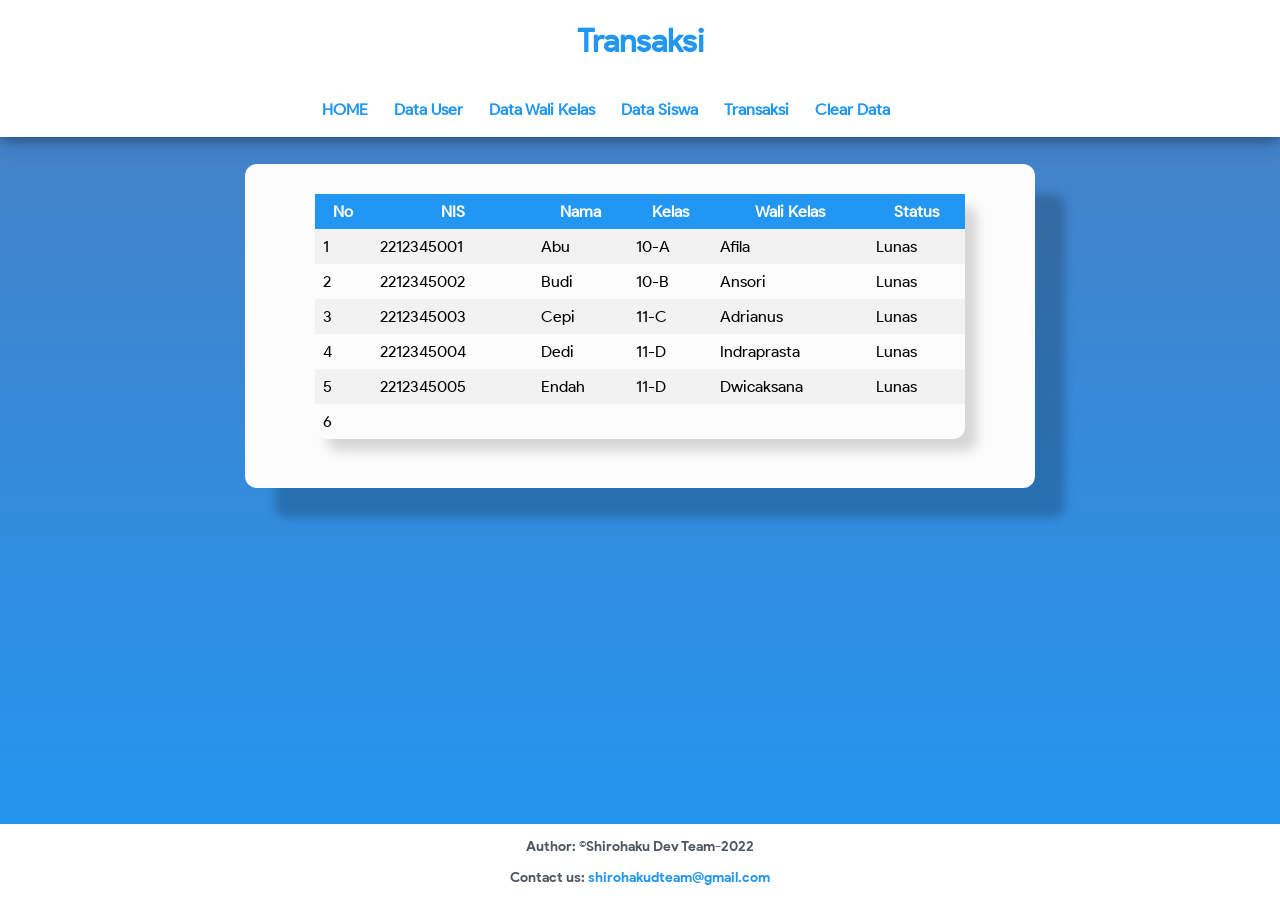
<file: src/staticweb/transaksi.html>
<!DOCTYPE html>
<html lang="en">
    <head>
        <meta charset="UTF-8" />
        <meta http-equiv="X-UA-Compatible" content="IE=edge" />
        <meta name="viewport" content="width=device-width, initial-scale=1.0" />
        <script src="scripts/script.js"></script>
        <link rel="stylesheet" href="styles/style.css" />
        <title>Transaksi</title>
    </head>
    <body onload="showTransaction()">
        <div class="header">
            <h1 class="title"><a href="transaksi.html">Transaksi</a></h1>
            <div class="top-bar">
                <ul>
                    <li class="h"><a href="index.html">HOME</a></li>
                    <li><a href="showUser.html">Data User</a></li>
                    <li><a href="showWalkas.html">Data Wali Kelas</a></li>
                    <li><a href="showSiswa.html">Data Siswa</a></li>
                    <li><a href="transaksi.html">Transaksi</a></li>
                    <li><a href="#" onclick="clearData()">Clear Data</a></li>
                </ul>
            </div>
        </div>
        <br /><br /><br /><br />
        <div class="rowShow">
            <div class="colShow">
                <div class="table-page">
                    <table>
                        <tr>
                            <th>No</th>
                            <th>NIS</th>
                            <th>Nama</th>
                            <th>Kelas</th>
                            <th>Wali Kelas</th>
                            <th>Status</th>
                        </tr>
                        <tr>
                            <td>1</td>
                            <td>2212345001</td>
                            <td>Abu</td>
                            <td>10-A</td>
                            <td>Afila</td>
                            <td>Lunas</td>
                        </tr>
                        <tr>
                            <td>2</td>
                            <td>2212345002</td>
                            <td>Budi</td>
                            <td>10-B</td>
                            <td>Ansori</td>
                            <td>Lunas</td>
                        </tr>
                        <tr>
                            <td>3</td>
                            <td>2212345003</td>
                            <td>Cepi</td>
                            <td>11-C</td>
                            <td>Adrianus</td>
                            <td>Lunas</td>
                        </tr>
                        <tr>
                            <td>4</td>
                            <td>2212345004</td>
                            <td>Dedi</td>
                            <td>11-D</td>
                            <td>Indraprasta</td>
                            <td>Lunas</td>
                        </tr>
                        <tr>
                            <td>5</td>
                            <td>2212345005</td>
                            <td>Endah</td>
                            <td>11-D</td>
                            <td>Dwicaksana</td>
                            <td>Lunas</td>
                        </tr>
                        <tr>
                            <td>6</td>
                            <td><span id="result-nis"></span></td>
                            <td><span id="result-name"></span></td>
                            <td><span id="result-class"></span></td>
                            <td><span id="result-namewk"></span></td>
                            <td>
                                <a href="addTransaksi.html"><span id="result-statues"></span></a>
                            </td>
                        </tr>
                    </table>
                    <br />
                </div>
            </div>
        </div>
        <br /><br /><br /><br />
        <div class="foot-bar">
            <footer>
                <p>Author: ©Shirohaku Dev Team-2022</p>
                <p>Contact us: <a href="mailto:shirohakudteam@gmail.com">shirohakudteam@gmail.com</a></p>
            </footer>
        </div>
    </body>
</html>
</file>
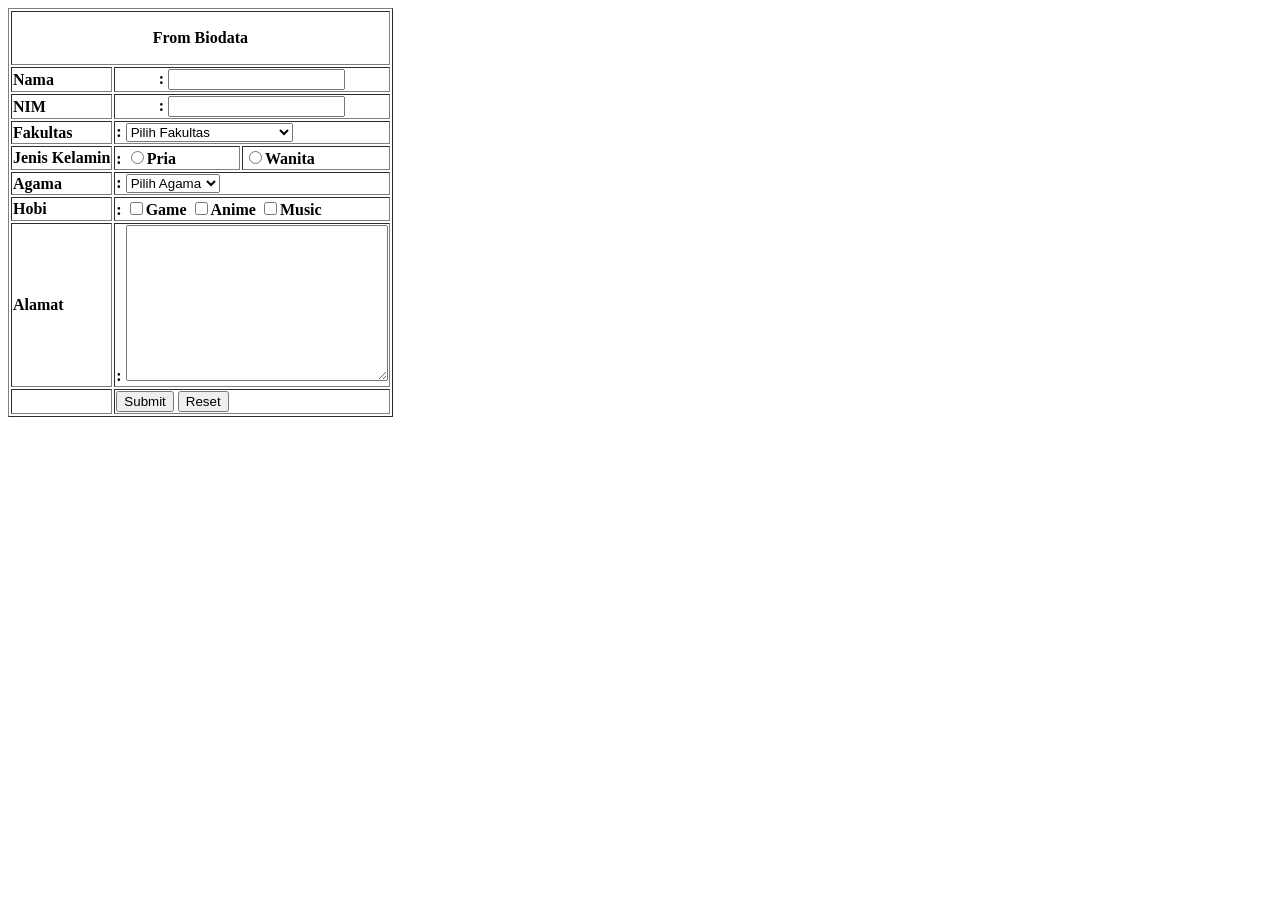
<file: src/staticweb/p3/from.html>
<!DOCTYPE html>
<html lang="en">
    <head>
        <meta charset="UTF-8">
        <meta http-equiv="X-UA-Compatible" content="IE=edge">
        <meta name="viewport" content="width=device-width, initial-scale=1.0">
        <title>Document</title>
    </head>
    <body>
        <form action="">
            <table border="1">
                <tr>
                    <th colspan="3"><p style="text-align: center;">From Biodata</p></th>
                </tr>
                <tr>
                    <th style="text-align: left;">Nama</th>
                    <th colspan="2">: <input type="text" name="Nama" id=""></th>
                </tr>
                <tr>
                    <th style="text-align: left;">NIM</th>
                    <th colspan="2">: <input type="text" name="NIM" id=""></th>
                </tr>
                <tr>
                    <th style="text-align: left;">Fakultas</th>
                    <th style="text-align: left;" colspan="2">: <select name="" id="">
                        <option value="">Pilih Fakultas</option>
                        <option value="fip">FIP</option>
                        <option value="fpips">FPIPS</option>
                        <option value="fpbs">FPBS</option>
                        <option value="fpsd">FPSD</option>
                        <option value="fpmipa">FPMIPA</option>
                        <option value="fptk">FPTK</option>
                        <option value="fpok">FPOK</option>
                        <option value="fpeb">FPEB</option>
                        <option value="cibiru">UPI K.D CIBIRU</option>
                        <option value="sumedang">UPI K.D SUMEDANG</option>
                        <option value="tasikmalaya">UPI K.D TASIKMALAYA</option>
                        <option value="pruwakarta">UPI K.D PRUWAKARTA</option>
                        <option value="serang">UPI K.D SERANG</option>
                    </select></th>
                </tr>
                <tr>
                    <th style="text-align: left;">Jenis Kelamin</th>
                    <th style="text-align: left;">: <input type="radio" name="Pria" id="">Pria</th>
                    <th style="text-align: left;"><input type="radio" name="Wanita" id="">Wanita</th>
                </tr>
                <tr>
                    <th style="text-align: left;">Agama</th>
                    <th style="text-align: left;" colspan="2">: <select name="" id="">
                        <option value="">Pilih Agama</option>
                        <option value="islam">Ialma</option>
                        <option value="kristen">Kristen</option>
                        <option value="budha">Budha</option>
                    </select></th>
                </tr>
                <tr>
                    <th style="text-align: left;">Hobi</th>
                    <th style="text-align: left;" colspan="2">: 
                        <input type="checkbox" name="game" id="">Game <input type="checkbox" name="anime" id="">Anime <input type="checkbox" name="music" id="">Music</th>
                </tr>
                <tr>
                    <th style="text-align: left;">Alamat</th>
                    <th style="text-align: left;" colspan="2">: <textarea name="alamat" id="" cols="30" rows="10"></textarea></th>
                </tr>
                <tr>
                    <th></th>
                    <th style="text-align: left;" colspan="2"><input type="submit" value="Submit"> <input type="reset" value="Reset"></th>
                </tr>
            </table>
        </form>
    </body>
</html>
</file>
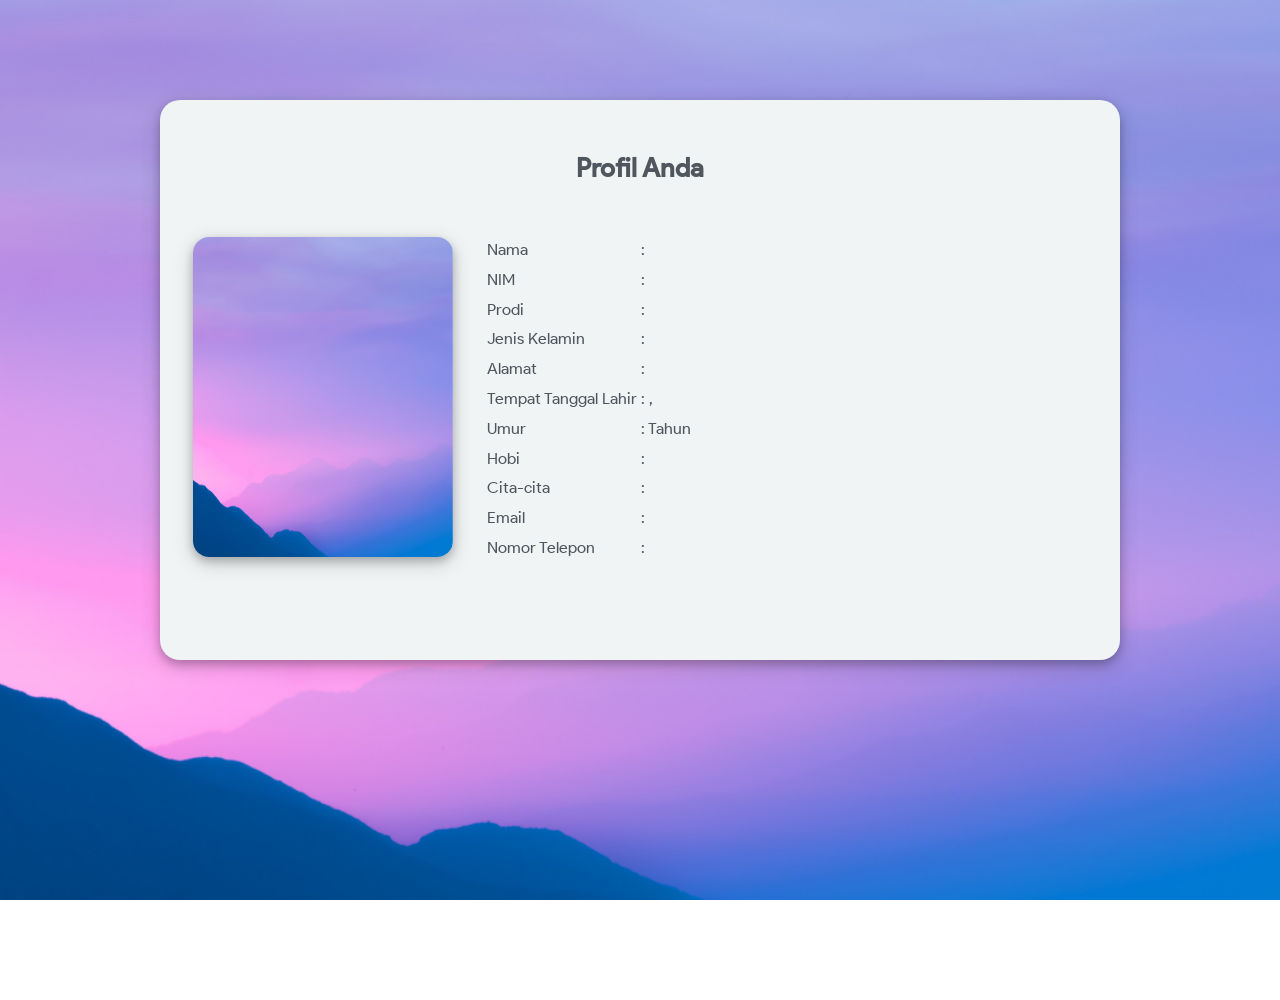
<file: src/staticweb/p3/profile.html>
<!DOCTYPE html>
<html lang="en">
    <head>
        <meta charset="UTF-8">
        <meta http-equiv="X-UA-Compatible" content="IE=edge">
        <meta name="viewport" content="width=device-width, initial-scale=1.0">
        <link rel="stylesheet" href="styles/style.css">
        <script src="scripts/script.js"></script>
        <title>Profile</title>
    </head>
    <body>
        <div class="parent-layout">
            <div class="card-layout">
                <h2 class="profile-header">Profil Anda</h2>
                <div class="table">
                    <table>
                        <tr>
                            <td rowspan="11">
                                <img src="styles/img/pexels-veeterzy-114979.png" alt="My Photo" width="260px" height="320px">
                            </td>
                            <td>Nama</td>
                            <td>: <span id="result-name"></span></td>
                        </tr>
                        <tr>
                            <td>NIM</td>
                            <td>: <span id="result-nim"></span></td>
                        </tr>
                        <tr>
                            <td>Prodi</td>
                            <td>: <span id="result-prodi"></span></td>
                        </tr>
                        <tr>
                            <td>Jenis Kelamin</td>
                            <td>: <span id="result-gender"></span></td>
                        </tr>
                        <tr>
                            <td>Alamat</td>
                            <td>: <span id="result-address"></span></td>
                        </tr>
                        <tr>
                            <td>Tempat Tanggal Lahir</td>
                            <td>: <span id="result-city"></span>, <span id="result-date"></span> <span id="result-month"></span> <span id="result-year"></span></td>
                        </tr>
                        <tr>
                            <td>Umur</td>
                            <td>: <span id="result-age"></span> Tahun</td>
                        </tr>
                        <tr>
                            <td>Hobi</td>
                            <td>: <span id="result-hobby"></span></td>
                        </tr>
                        <tr>
                            <td>Cita-cita</td>
                            <td>: <span id="result-dream"></span></td>
                        </tr>
                        <tr>
                            <td>Email</td>
                            <td>: <span id="result-mail"></span></td>
                        </tr>
                        <tr>
                            <td>Nomor Telepon</td>
                            <td>: <span id="result-pn"></span></td>
                        </tr>
                    </table>
                </div>
            </div>
        </div>
    </body>
</html>
</file>
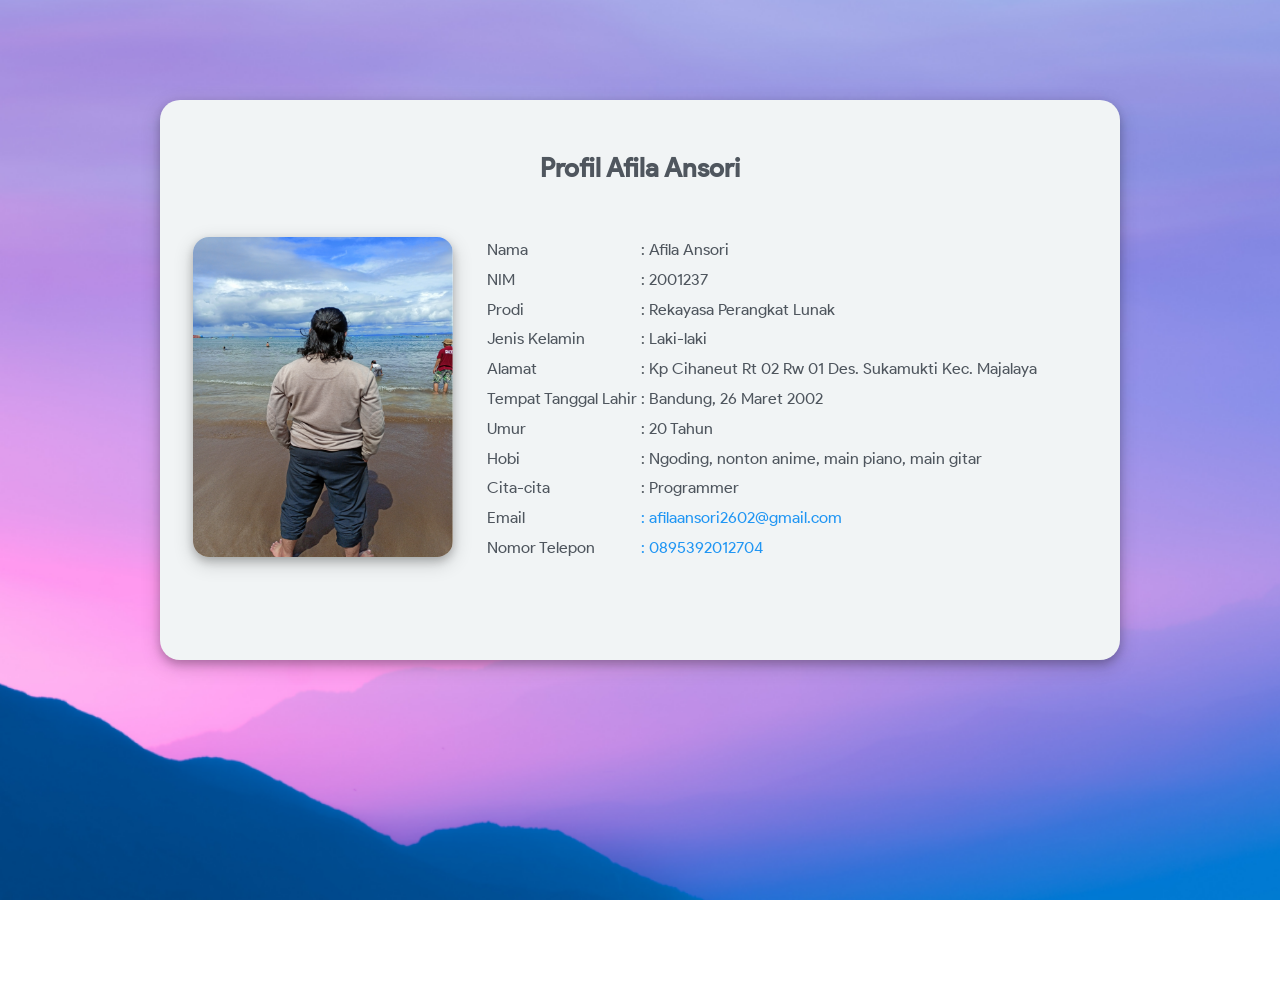
<file: src/staticweb/p3/profile_static.html>
<!DOCTYPE html>
<html lang="en">
    <head>
        <meta charset="UTF-8">
        <meta http-equiv="X-UA-Compatible" content="IE=edge">
        <meta name="viewport" content="width=device-width, initial-scale=1.0">
        <link rel="stylesheet" href="styles/style.css">
        <script src="scripts/script.js"></script>
        <title>Profile</title>
    </head>
    <body>
        <div class="parent-layout">
            <div class="card-layout">
                <h2 class="profile-header">Profil Afila Ansori</h2>
                <div class="table">
                    <table>
                        <tr>
                            <td rowspan="11">
                                <img src="styles/img/IMG20211113090701.png" alt="My Photo" width="260px" height="320px">
                            </td>
                            <td>Nama</td>
                            <td>: Afila Ansori</td>
                        </tr>
                        <tr>
                            <td>NIM</td>
                            <td>: 2001237</td>
                        </tr>
                        <tr>
                            <td>Prodi</td>
                            <td>: Rekayasa Perangkat Lunak</td>
                        </tr>
                        <tr>
                            <td>Jenis Kelamin</td>
                            <td>: Laki-laki</td>
                        </tr>
                        <tr>
                            <td>Alamat</td>
                            <td>: Kp Cihaneut Rt 02 Rw 01 Des. Sukamukti Kec. Majalaya</td>
                        </tr>
                        <tr>
                            <td>Tempat Tanggal Lahir</td>
                            <td>: Bandung, 26 Maret 2002</td>
                        </tr>
                        <tr>
                            <td>Umur</td>
                            <td>: 20 Tahun</td>
                        </tr>
                        <tr>
                            <td>Hobi</td>
                            <td>: Ngoding, nonton anime, main piano, main gitar</td>
                        </tr>
                        <tr>
                            <td>Cita-cita</td>
                            <td>: Programmer</td>
                        </tr>
                        <tr>
                            <td>Email</td>
                            <td><a href="mailto:afilaansori2602@gmail.com">: afilaansori2602@gmail.com</a></td>
                        </tr>
                        <tr>
                            <td>Nomor Telepon</td>
                            <td><a href="https://wa.me/0895392012704">: 0895392012704</td>
                        </tr>
                    </table>
                </div>
            </div>
        </div>
    </body>
</html>
</file>
<file: src/staticweb/styles/style.css>
@font-face {
    font-family: ProductSansRegular;
    src: url('font/product_sans_regular.ttf');
}

@font-face {
    font-family: ProductSansMedium;
    src: url('font/product_sans_medium.ttf');
}

@font-face {
    font-family: ProductSansBold;
    src: url('font/product_sans_bold.ttf');
}

body {
    background-image: linear-gradient(#4a7fc1, #2196f3);
    background-attachment: fixed;
    background-size: cover;
    height: 100%;
    font-family: ProductSansRegular;
}

.title-form {
    font-family: ProductSansBold;
    font-size: 28px;
    color: #2196f3;
}

.title-about {
    font-family: ProductSansBold;
    font-size: 28px;
    text-align: center;
    color: #2196f3;
}

.rowFrom {
    background-color: #fcfcfc;
    width: 450px;
    padding: 20px;
    margin: auto;
    text-align: center;
    border-radius: 12px;
    box-shadow: 30px 30px 10px rgba(0, 0, 0, 0.2);
}

.rowShow {
    background-color: #fcfcfc;
    width: 750px;
    padding: 20px;
    margin: 80px auto;
    text-align: center;
    border-radius: 12px;
    box-shadow: 30px 30px 10px rgba(0, 0, 0, 0.2);
}

.colFrom {
    padding: 10px;
}

.colShow {
    padding: 10px;
}

p {
    font-family: ProductSansBold;
    position: relative;
    color: #4f565e;
    font-size: 14px;
}

a:link,
a:visited,
a:active {
    color: #2196f3;
    -webkit-transition: all 0.2s ease;
    transition: all 0.2s ease;
    text-decoration: none;
}
a:focus,
a:hover,
a:link:focus,
a:link:hover,
a:visited:focus,
a:visited:hover,
a:active:focus,
a:active:hover {
    color: #329dd5;
    -webkit-transition: all 0.2s ease;
    transition: all 0.2s ease;
}

/* input[type='text'] {
    font-family: ProductSansRegular;
    background: #e6f2fb;
    height: 50px;
    width: 250px;
    padding-left: 20px;
    padding-right: 20px;
    font-size: 16px;
    cursor: pointer;
    border-radius: 12px;
    border: #e6f2fb;
    outline: #e6f2fb;
}

input[type='text']:focus {
    border-color: #2196f3;
    border-width: 10px;
} */

.drop-down select {
    font-family: ProductSansRegular;
    background: #e6f2fb;
    height: 50px;
    width: 390px;
    padding-left: 20px;
    padding-right: 20px;
    font-size: 16px;
    cursor: pointer;
    border: none;
    outline: none;
    border-radius: 12px;
}

.input-field input {
    font-family: ProductSansRegular;
    background: #e6f2fb;
    height: 50px;
    width: 350px;
    padding-left: 20px;
    padding-right: 20px;
    font-size: 16px;
    cursor: pointer;
    border-radius: 12px;
    border: none;
    outline: none;
}

.input-field span {
    font-family: ProductSansRegular;
    background: #e6f2fb;
    height: 50px;
    width: 350px;
    padding-left: 20px;
    padding-right: 20px;
    font-size: 16px;
    cursor: pointer;
    border-radius: 12px;
    border: none;
    outline: none;
}

.password-input input {
    font-family: ProductSansRegular;
    background: #e6f2fb;
    height: 50px;
    width: 350px;
    padding-left: 20px;
    padding-right: 20px;
    font-size: 16px;
    cursor: pointer;
    border-radius: 12px;
    border: none;
    outline: none;
}

input[type='submit'] {
    border: none;
    display: block;
    height: 50px;
    width: 170px;
    background-color: #2196f3;
    color: #fff;
    font-family: ProductSansBold;
    cursor: pointer;
    font-size: 18px;
    position: relative;
    display: inline-block;
    cursor: pointer;
    text-align: center;
    border-radius: 12px;
    box-shadow: 5px 5px 10px rgba(0, 0, 0, 0.2);
}
/* input[type='reset'] {
    border: none;
    display: block;
    height: 50px;
    width: 100px;
    background-color: #3ca9e2;
    color: #fff;
    font-weight: bold;
    cursor: pointer;
    -webkit-transition: all 0.2s ease;
    transition: all 0.2s ease;
    font-size: 18px;
    position: relative;
    display: inline-block;
    cursor: pointer;
    text-align: center;
} */

input[type='submit']:hover {
    background-color: #127cb6;
    -webkit-transition: all 0.2s ease;
    transition: all 0.2s ease;
}

/* input[type='reset']:hover {
    background-color: #329dd5;
    -webkit-transition: all 0.2s ease;
    transition: all 0.2s ease;
} */

#reg {
    background-color: #eeedf1;
    color: #8a8b8e;
    font-size: 14px;
    width: 100%;
    padding: 10px 0;
    border-radius: 0 0 4px 4px;
}

.table-page table {
    border-collapse: collapse;
    border-radius: 12px;
    width: 650px;
    margin: auto;
    box-shadow: 12px 12px 12px rgba(65, 64, 64, 0.2);
}

.table-w table {
    border-collapse: collapse;
    border-radius: 12px;
    width: 400px;
    margin: auto;
    box-shadow: 12px 12px 12px rgba(65, 64, 64, 0.2);
}

.table-u table {
    border-collapse: collapse;
    border-radius: 12px;
    width: 400px;
    margin: auto;
    box-shadow: 12px 12px 12px rgba(65, 64, 64, 0.2);
}

.table-page td {
    text-align: left;
    padding: 8px;
}

.table-w td {
    text-align: left;
    padding: 8px;
}

.table-u td {
    text-align: left;
    padding: 8px;
}

.table-page tr:nth-child(even) {
    background-color: #f2f2f2;
}

.table-w tr:nth-child(even) {
    background-color: #f2f2f2;
}

.table-u tr:nth-child(even) {
    background-color: #f2f2f2;
}

.table-page th {
    padding: 8px;
    text-align: center;
    background-color: #2196f3;
    color: white;
}

.table-w th {
    padding: 8px;
    text-align: center;
    background-color: #2196f3;
    color: white;
}

.table-u th {
    padding: 8px;
    text-align: center;
    background-color: #2196f3;
    color: white;
}

.header {
    margin-top: -8px;
    right: 0;
    left: 0;
    position: fixed;
    background-color: white;
    box-shadow: 0 4px 8px 0 rgba(0, 0, 0, 0.2), 0 6px 20px 0 rgba(0, 0, 0, 0.19);
    /* z-index: 9999; */
}

.header .title {
    font-weight: bold;
    text-align: center;
    color: #2196f3;
}

.title a {
    text-decoration: none;
    color: #2196f3;
}
.top-bar {
    padding: 1px;
    background-color: white;
    right: 0;
    left: 0;
}

.top-bar ul li {
    display: inline-block;
    /*margin-right: 50px;*/
    padding: 1px;
    /*margin-left: -40px;*/
    font-weight: bold;
}

.top-bar a {
    text-decoration: none;
    padding: 10px;
    border-radius: 12px;
    color: #2196f3;
}

.top-bar a:hover {
    background-color: #2196f3;
    color: white;
    border-radius: 12px;
    box-shadow: 0 4px 8px 0 rgba(0, 0, 0, 0.2), 0 6px 20px 0 rgba(0, 0, 0, 0.19);
}

.h a {
    margin-left: 270px;
}

.rowIndex {
    background-color: #fcfcfc;
    width: 75%;
    padding: 20px;
    margin: 80px auto;
    border-radius: 12px;
    box-shadow: 30px 30px 10px rgba(0, 0, 0, 0.2);
}

img {
    margin-right: 30px;
    border-radius: 16px;
    box-shadow: 0 4px 8px 0 rgba(0, 0, 0, 0.2), 0 6px 20px 0 rgba(0, 0, 0, 0.19);
}
.colIndex {
    margin-top: -20px;
    padding: 50px;
}

.rowAdd {
    background-color: #fcfcfc;
    width: 450px;
    padding: 20px;
    margin: auto;
    text-align: center;
    border-radius: 12px;
    box-shadow: 30px 30px 10px rgba(0, 0, 0, 0.2);
}

.colAdd {
    padding: 10px;
}

input[type='reset'] {
    border: none;
    display: block;
    height: 50px;
    width: 100px;
    background-color: grey;
    color: #fff;
    font-family: ProductSansBold;
    cursor: pointer;
    font-size: 18px;
    position: relative;
    display: inline-block;
    cursor: pointer;
    text-align: center;
    border-radius: 12px;
}

input[type='reset']:hover {
    background-color: darkgray;
    -webkit-transition: all 0.2s ease;
    transition: all 0.2s ease;
}

.modal {
    display: none;
    /* position: fixed;
    z-index: 1;
    left: 0;
    top: 0; */
    /* width: 100%;
    height: 100%; */
    /* overflow: auto;
    background-color: rgb(0, 0, 0);
    background-color: rgba(0, 0, 0, 0.4); */
}

.modal-content {
    background-color: #fefefe;
    margin: auto;
    padding: 20px;
    /* border: 1px solid #888; */
    width: 20%;
    font-family: ProductSansBold;
    font-size: 20px;
    color: #fefefe;
    border-radius: 12px;
    box-shadow: 20px 20px 10px rgba(0, 0, 0, 0.2);
}

.close {
    color: #fefefe;
    float: right;
    font-size: 28px;
    margin-top: -8px;
    font-weight: bold;
}

.close:hover,
.close:focus {
    color: black;
    text-decoration: none;
    cursor: pointer;
}

.foot-bar {
    position: fixed;
    left: 0;
    bottom: 0;
    width: 100%;
    background-color: white;
    text-align: center;
}

.image:hover {
    transform: scale(1.1);
    opacity: 0.7;
    cursor: pointer;
}
.popup-image {
    position: fixed;
    top: 0;
    left: 0;
    background: rgba(0, 0, 0, 0.9);
    height: 100%;
    width: 100%;
    z-index: 100;
    display: none;
}

.popup-image span {
    position: absolute;
    top: 0;
    right: 10px;
    font-size: 60px;
    font-weight: bolder;
    color: #fff;
    cursor: pointer;
    z-index: 100;
}

.popup-image img {
    position: absolute;
    top: 50%;
    left: 50%;
    transform: translate(-50%, -50%);
    border: 5px solid #fff;
    border-radius: 5px;
    height: 75%;
    width: 50%;
    object-fit: cover;
}

@media (max-width: 768px) {
    .popup-image img {
        width: 95%;
    }
}
</file>
<file: src/staticweb/p3/styles/style.css>
@font-face {
    font-family: ProductSansRegular;
    src: url('font/product_sans_regular.ttf');
}

@font-face {
    font-family: ProductSansMedium;
    src: url('font/product_sans_medium.ttf');
}

@font-face {
    font-family: ProductSansBold;
    src: url('font/product_sans_bold.ttf');
}

body, html {
    Background-image: url("img/pexels-veeterzy-114979.png");
    background-attachment: fixed;
    background-size: cover;
    height: 100%;
    font-family: ProductSansRegular;
}

h2 {
    font-family: ProductSansMedium;
    font-size: 26px;
    margin-bottom: 50px;
    text-align: center;
}

.profile-header {
    font-family: ProductSansMedium;
    font-size: 26px;
    margin-bottom: 50px;
    text-align: center;
    color: #4F565E;
}

.field-card {
    background-color: #FFF;
    opacity: 60%;
    padding: 1px;
    width: 1000px;
    height: 700px;
    margin: auto;
    border-radius: 20px;
    padding-left: 90px;
    padding-right: 90px;
    padding-top: 45px;
    padding-bottom: 90px;
}

.card-layout {
    background-color: #F1F4F5;
    color: #4F565E;
    width: 900px;
    height: 500px;
    margin: auto;
    border-radius: 20px;
    padding: 30px;
    box-shadow: 0 4px 8px 0 rgba(0, 0, 0, 0.2), 0 6px 20px 0 rgba(0, 0, 0, 0.19);
}

.parent-layout {
    height: 100%;
    margin-top: 100px;
    margin-bottom: 100px;
}

input[type = 'text'], input[type = 'email'], input[type = 'number'] {
    font-family: ProductSansRegular;
    background: #ededed;
    height: 50px;
    width: 350px;
    /* color: #4F565E; */
    padding-left: 20px;
    padding-right: 20px;
    font-size: 15px;
    cursor: pointer;
    border-radius: 16px;
    border: none;
    outline: none;
}

input[type = 'submit'] {
    font-family: ProductSansMedium;
    background: #2196F3;
    height: 50px;
    width: 100px;
    color: #fff;
    padding-left: 20px;
    padding-right: 20px;
    font-size: 16px;
    cursor: pointer;
    border-radius: 16px;
    border: none;
    outline: none;
    margin-right: 10px;
}

input[type = 'reset'] {
    font-family: ProductSansMedium;
    background: #ededed;
    height: 50px;
    width: 100px;
    /* color: #fff; */
    padding-left: 20px;
    padding-right: 20px;
    font-size: 16px;
    cursor: pointer;
    border-radius: 16px;
    border: none;
    outline: none;
    margin-right: 10px;
}

textarea {
    font-family: ProductSansRegular;
    background: #ededed;
    height: 100px;
    width: 350px;
    padding: 20px;
    font-size: 15px;
    cursor: pointer;
    border-radius: 16px;
    border: none;
    outline: none;
}

h4 {
    font-family: ProductSansMedium;
    color: rgb(48, 48, 48);
}

.radio-container {
    padding-right: 20px;
    padding-left: 30px;
    position: relative;
    cursor: pointer;
    font-size: 16px;
    -webkit-user-select: none;
    -moz-user-select: none;
    -ms-user-select: none;
    user-select: none;
}

.radio-container input {
    position: absolute;
    opacity: 0;
    cursor: pointer;
}

.checkmark {
    position: absolute;
    top: 0;
    left: 0;
    height: 20px;
    width: 20px;
    background-color: #eee;
    border-radius: 50%;
}

.radio-container:hover input ~ .checkmark {
    background-color: #ccc;
}

.radio-container input:checked ~ .checkmark {
    background-color: #2196F3;
}

.checkmark:after {
    content: "";
    position: absolute;
    display: none;
}

.radio-container input:checked ~ .checkmark:after {
    display: block;
}

.radio-container .checkmark:after {
    top: 6px;
    left: 6px;
    width: 8px;
    height: 8px;
    border-radius: 50%;
    background: white;
}

#city {
    font-family: ProductSansRegular;
    background: #ededed;
    height: 50px;
    width: 115px;
    /* color: #4F565E; */
    padding-left: 20px;
    font-size: 15px;
    cursor: pointer;
    border-radius: 16px;
    border: none;
    outline: none;
    margin-right: 10px;
}
  
select {
    background: #ededed;
    font-family: ProductSansRegular;
    font-size: 15px;
    padding-left: 20px;
    height: 50px;
    width: 120px;
    border-radius: 16px;
    margin-right: 10px;
}

.right-layout {
    float: right;
    margin-top: -575px;
}

.button-layout {
    float: right;
    margin-top: 70px;
}

img {
    margin-right: 30px;
    border-radius: 16px;
    box-shadow: 0 4px 8px 0 rgba(0, 0, 0, 0.2), 0 6px 20px 0 rgba(0, 0, 0, 0.19);
}

a:link {
    color: #2196F3;
    text-decoration: none;
}
</file>
